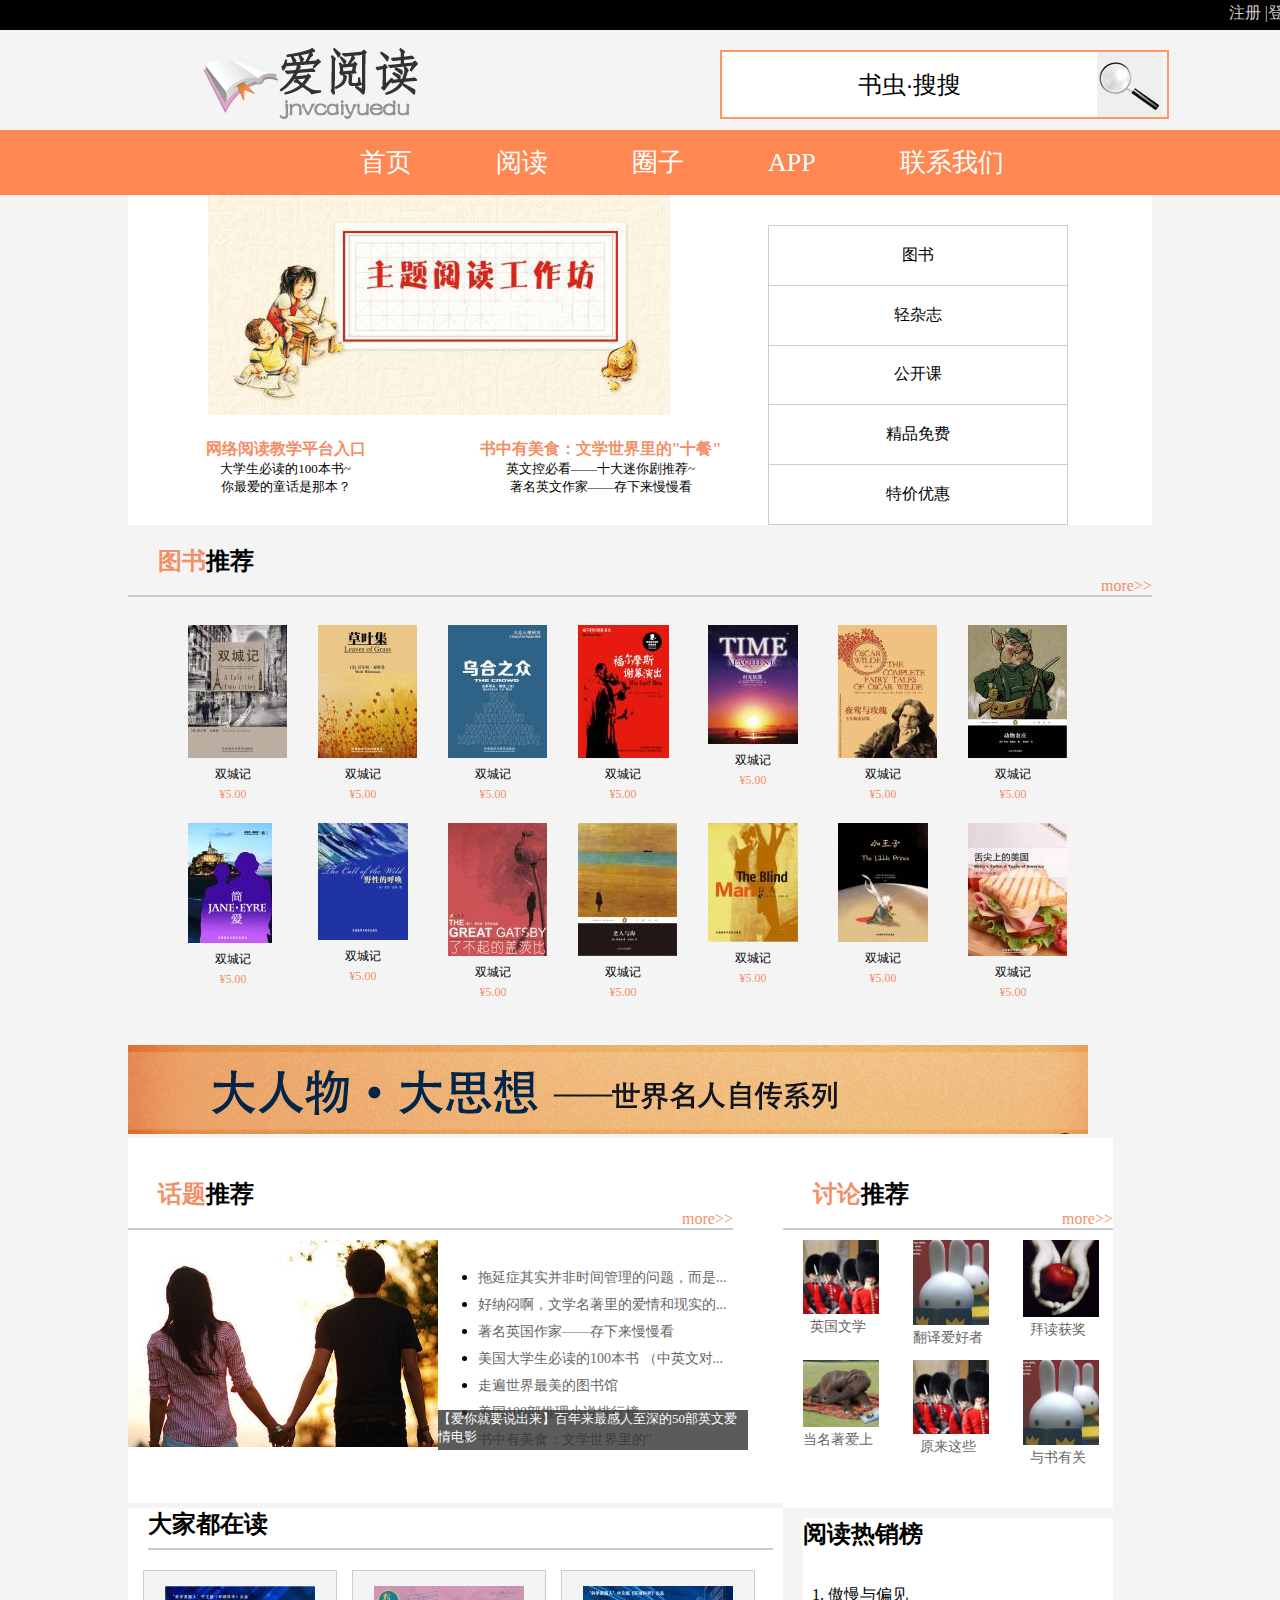
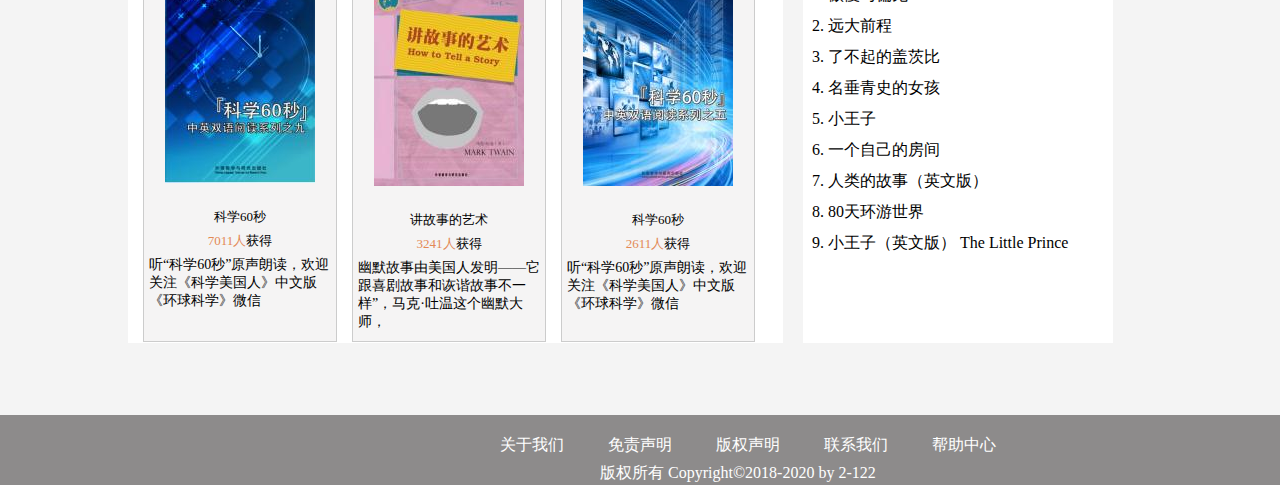
<file: index.html>
<!doctype html>
<html>
<head>
<meta charset="utf-8">
<title>首页</title>
<link rel=stylesheet type="text/css" href="style/index.css">
</head>
<body>
	<header>
		<div class="head">
			<p class="login"><a href="zhuce.html">注册</a> |<a href="#">登录</a> </p>
		</div>
		<div class="logo">
			<img src="images/index/logo.png">
			<div class="sousuo">
				<input class="in"type="text" value="书虫·搜搜">
				<input class="fangdajing" style="background-image: url(images/index/fangdajing.png)"type="button" value="" >
			</div>
		</div>
			<div class="menu">
				<ul>
					<li><a href="index.html">首页</a></li>
					<li><a href="read.html">阅读</a></li>
					<li><a href="quanzi.html">圈子</a></li>
					<li><a href="app.html">APP</a></li>
					<li><a href="#">联系我们</a></li>
				</ul>
			</div>
</header>
		<div class="content">
			
		  <div id="left1">
				<img src="images/index/p1.jpg">
				<div id="wenzi1">
					<h4>网络阅读教学平台入口</h4>
					<p>大学生必读的100本书~</p>
					<p><a href="huati.html">你最爱的童话是那本？</a></p>
				</div>
				<div id="wenzi1">
					<h4>书中有美食：文学世界里的"十餐"</h4>
					<p>英文控必看——十大迷你剧推荐~</p>
					<p>著名英文作家——存下来慢慢看</p>
				</div>
			</div>
			<div class="right1">
				<table class="mytable1">
					<tr>
						<td>图书</td>
					</tr>
					<tr>
						<td>轻杂志</td>
					</tr>
					<tr>
						<td>公开课</td>
					</tr>
					<tr>
						<td>精品免费</td>
					</tr>
					<tr>
						<td>特价优惠</td>
					</tr>
				</table>
			</div>
			<div class="tuijian">
				<div class=tuijian_bianti>
					<h2 class=h2_1>图书</h2><h2 class="h2_2">推荐</h2>
					<a>more>></a>
				</div>
				<div class="book_all">
					<div class="book">
						<img src="images/index/book1.jpg">
						<p>双城记</p>
						<p style="color: rgb(243,143,103)">¥5.00</p>
					</div>
					<div class="book">
						<img src="images/index/book2.jpg">
						<p>双城记</p>
						<p style="color: rgb(243,143,103)">¥5.00</p>
					</div>
					<div class="book">
						<img src="images/index/book3.jpg">
						<p>双城记</p>
						<p style="color: rgb(243,143,103)">¥5.00</p>
					</div>
					<div class="book">
						<img src="images/index/book4.jpg">
						<p>双城记</p>
						<p style="color: rgb(243,143,103)">¥5.00</p>
					</div>
					<div class="book">
						<img src="images/index/book5.jpg">
						<p>双城记</p>
						<p style="color: rgb(243,143,103)">¥5.00</p>
					</div>
					<div class="book">
						<img src="images/index/book6.jpg">
						<p>双城记</p>
						<p style="color: rgb(243,143,103)">¥5.00</p>
					</div>
					<div class="book">
						<img src="images/index/book7.jpg">
						<p>双城记</p>
						<p style="color: rgb(243,143,103)">¥5.00</p>
					</div>
					<div class="book">
						<img src="images/index/book8.jpg">
						<p>双城记</p>
						<p style="color: rgb(243,143,103)">¥5.00</p>
					</div>
					<div class="book">
						<img src="images/index/book9.jpg">
						<p>双城记</p>
						<p style="color: rgb(243,143,103)">¥5.00</p>
					</div>
					<div class="book">
						<img src="images/index/book10.jpg">
						<p>双城记</p>
						<p style="color: rgb(243,143,103)">¥5.00</p>
					</div>
					<div class="book">
						<img src="images/index/book11.jpg">
						<p>双城记</p>
						<p style="color: rgb(243,143,103)">¥5.00</p>
					</div>
					<div class="book">
						<img src="images/index/book12.jpg">
						<p>双城记</p>
						<p style="color: rgb(243,143,103)">¥5.00</p>
					</div>
					<div class="book">
						<img src="images/index/book13.jpg">
						<p>双城记</p>
						<p style="color: rgb(243,143,103)">¥5.00</p>
					</div>
					<div class="book">
						<img src="images/index/book14.jpg">
						<p>双城记</p>
						<p style="color: rgb(243,143,103)">¥5.00</p>
					</div>
				</div>
			</div>
            <img src="images/index/tip1.jpg">
          <div class="two">
          <div class="left2">
            <div class="huati_bianti">
					<h2 class=h2_1>话题</h2><h2 class="h2_2">推荐</h2>
					<a>more>></a>
				</div>
            	<div class="left2_1">
                	<img width="310px"src="images/index/huati.jpg">
               		 <span>
                		【爱你就要说出来】百年来最感人至深的50部英文爱情电影
               		 </span>
                </div>
                <div class="left2_2">
                	<ul>
                    	<li><a>拖延症其实并非时间管理的问题，而是...</a></li>
                        <li><a>好纳闷啊，文学名著里的爱情和现实的...</a></li>
                        <li><a>著名英国作家——存下来慢慢看</a></li>
                        <li><a>美国大学生必读的100本书 （中英文对...</a></li>
                        <li><a>走遍世界最美的图书馆</a></li>
                        <li><a>美国100部推理小说排行榜</a></li>
                        <li><a>书中有美食：文学世界里的"</a></li>
                	</ul>
                </div>
            </div>
            <div class="right2">
             	<div class="quanzi_bianti">
					<h2 class=h2_1>讨论</h2><h2 class="h2_2">推荐</h2>
					<a>more>></a>
				</div>
              <div class="quanzi">
                	<img src="images/index/taolun1.jpg">
                	<p>英国文学</p>
                </div>
                 <div class="quanzi">
                	<img src="images/index/taolun2.jpg">
                	<p>翻译爱好者</p>
                </div>
              <div class="quanzi">
                	<img src="images/index/taolun5.jpg">
                	<p>拜读获奖</p>
                </div>
                <div class="quanzi">
                	<img src="images/index/taolun6.jpg">
                	<p>当名著爱上</p>
              </div>
                <div class="quanzi">
               	  <img src="images/index/taolun1.jpg">
                	<p>原来这些</p>
                </div>
                <div class="quanzi">
                	<img src="images/index/taolun2.jpg">
                	<p>与书有关</p>
              </div>
            
          </div>
          </div>
		
		  <div class="left3">
			<div class="read_biaoti">
					<h2>大家都在读</h2>
			</div>
			<div class="read">
					<img src="images/index/read1.jpg">
					<p>科学60秒</p>
					<p><a>7011人</a>获得</p>
					<p class="read_tips">听“科学60秒”原声朗读，欢迎关注《科学美国人》中文版《环球科学》微信</p>
			</div>
				<div class="read">
					<img src="images/index/read2.jpg">
					<p>讲故事的艺术</p>
					<p><a>3241人</a>获得</p>
					<p class="read_tips">幽默故事由美国人发明——它跟喜剧故事和诙谐故事不一样”，马克·吐温这个幽默大师，</p>
				</div>
			<div class="read">
					<img src="images/index/read3.jpg">
					<p>科学60秒</p>
					<p><a>2611人</a>获得</p>
					<p class="read_tips">听“科学60秒”原声朗读，欢迎关注《科学美国人》中文版《环球科学》微信</p>
			</div>
		  </div>
		  <div class="right3">
			  <h2>阅读热销榜</h2>
			  <ol>
			  	<li>傲慢与偏见</li>
			  	<li>远大前程</li>
			  	<li>了不起的盖茨比</li>
			  	<li>名垂青史的女孩</li>
			  	<li>小王子</li>
			  	<li>一个自己的房间</li>
			  	<li>人类的故事（英文版）</li>
			  	<li>80天环游世界</li>
			  	<li>小王子（英文版） The Little Prince</li>
			  </ol>  
		  </div>
		  <div class="left4">
		    
	      </div>
</div>
<footer>
		<ul>
			<li><a href="#">关于我们</a></li>
			<li><a href="#">免责声明</a></li>
			<li><a href="#">版权声明</a></li>
			<li><a href="#">联系我们</a></li>
			<li><a href="#">帮助中心</a></li>
		</ul>
	<p>版权所有 Copyright©2018-2020 by  2-122</p>
  </footer>
</body>
</html>
</file>
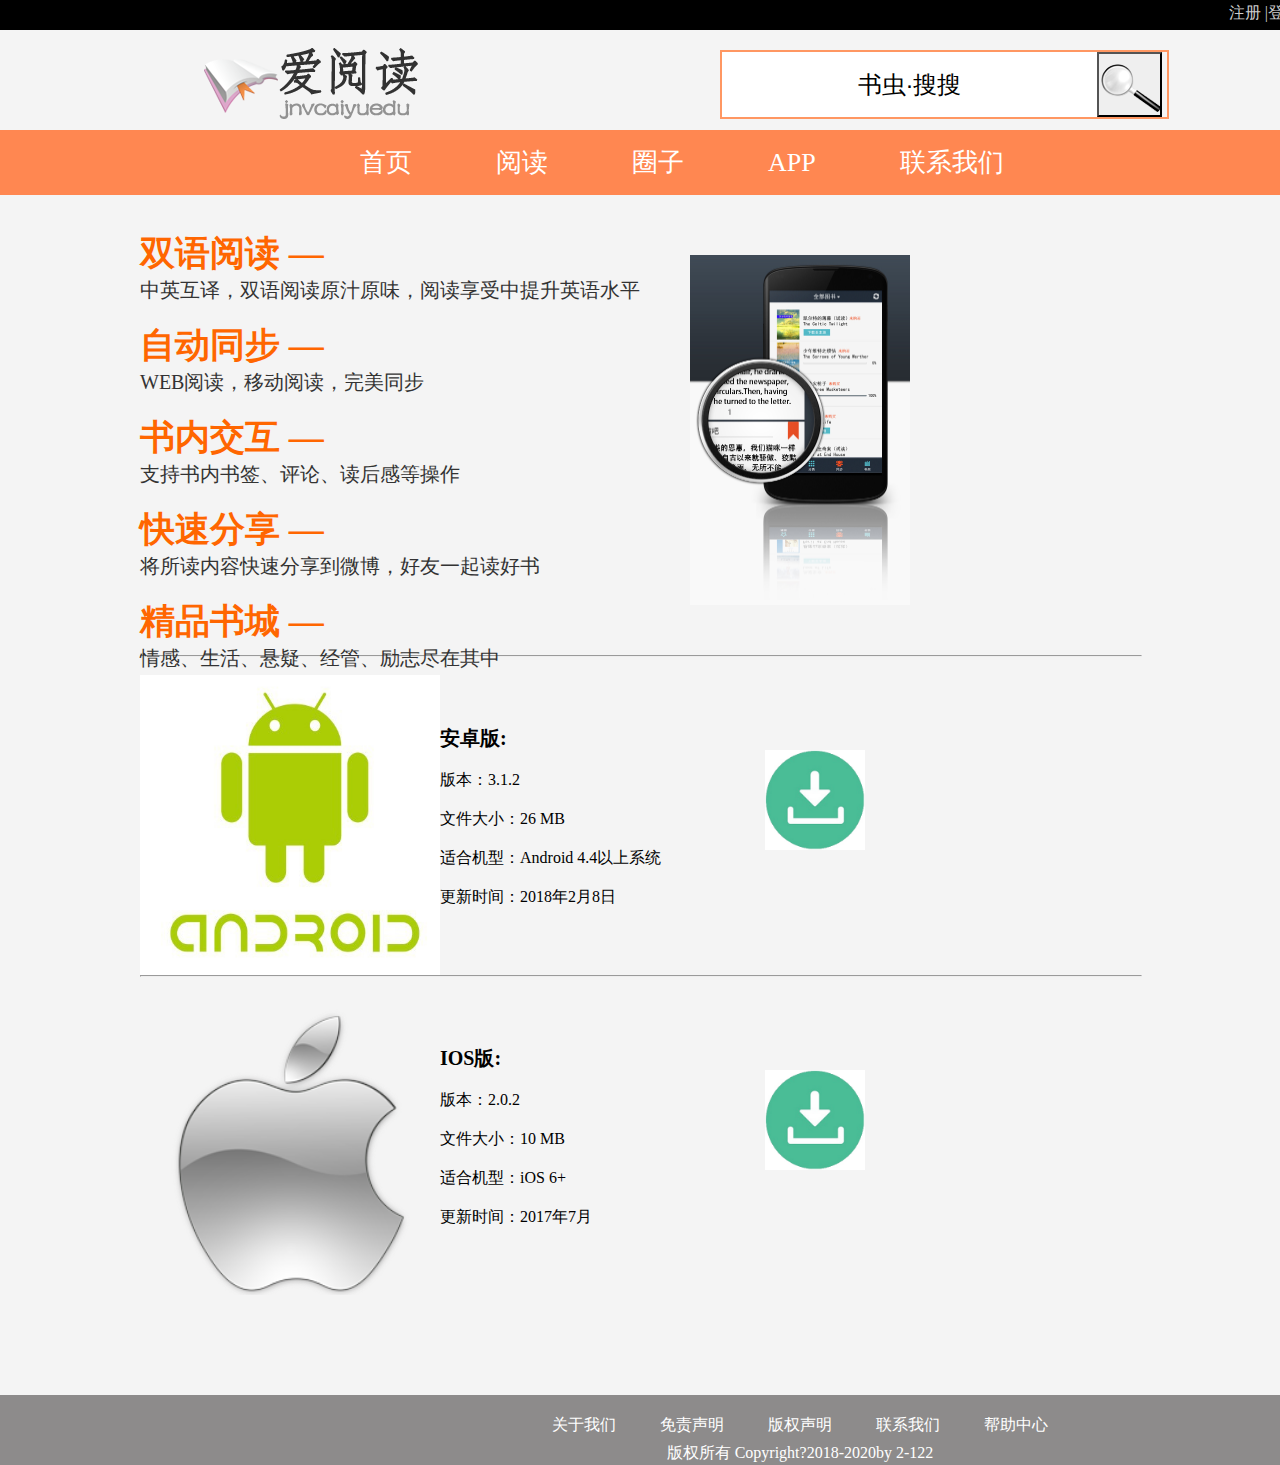
<file: app.html>
<!DOCTYPE html PUBLIC "-//W3C//DTD XHTML 1.0 Transitional//EN" "http://www.w3.org/TR/xhtml1/DTD/xhtml1-transitional.dtd">
<html xmlns="http://www.w3.org/1999/xhtml">
<head>
<meta http-equiv="Content-Type" content="text/html; charset=utf-8" />
<title>app下载</title>
<link rel="stylesheet" href="style/appcss.css" />
</head>

<body>
<header>
  <div class="head">
    <p class="login"><a href="zhuce.html">注册</a> |<a href="#">登录</a> </p>
  </div>
  <div class="logo"> <img src="images/index/logo.png">
    <div class="sousuo">
      <input class="in"type="text" value="书虫·搜搜">
      <input class="fangdajing"type="button" value="">
    </div>
  </div>
  <div class="menu">
    <ul>
      <li><a href="index.html">首页</a></li>
      <li><a href="read.html">阅读</a></li>
      <li><a href="quanzi.html">圈子</a></li>
      <li><a href="app.html">APP</a></li>
      <li><a href="index.html">联系我们</a></li>
    </ul>
  </div>
</header>
<div id="max">
	<div id="text">
    	<div id="zhi">
            <h1>双语阅读  —</h1>
            <p>中英互译，双语阅读原汁原味，阅读享受中提升英语水平</p>
            <br />
            <h1>自动同步  —</h1>
            <p>WEB阅读，移动阅读，完美同步</p>
            <br />
            <h1>书内交互  —</h1>
            <p>支持书内书签、评论、读后感等操作</p>
            <br />
            <h1>快速分享  —</h1>
            <p>将所读内容快速分享到微博，好友一起读好书</p>
            <br />
            <h1>精品书城  —</h1>
            <p>情感、生活、悬疑、经管、励志尽在其中</p>
        </div>
    	<div id="tu">
        	<img src="images/app/11.jpg" width="220" height="350" />
        </div>
    </div>
    <br />
    <hr width="1000" />
    <br />
    <div id="app">
   	  <div class="xiazai">
        	<a href="#"><img src="images/app/安卓.jpg" width="300" height="300" /></a>
            <div class="jieshao">
                <h1>安卓版:</h1>
                <br />
                <p>版本：3.1.2</p>
                  <br />
                <p>文件大小：26 MB</p>
                  <br />
                <p>适合机型：Android 4.4以上系统</p>
                  <br />
                <p>更新时间：2018年2月8日</p>
          </div>
          <div class="tubiao">
          	<a href="#"><img src="images/app/xiazai.jpg" width="100" height="100" /></a>
          </div>
    	</div>
        <br />
        <hr width="1000" />
        <br />
        <div class="xiazai">
        	<a href="#"><img src="images/app/ios.png" width="300" height="300" /></a>
            <div class="jieshao">
                <h1>IOS版:</h1>
                <br />
                <p>版本：2.0.2</p>
                  <br />
                <p>文件大小：10 MB</p>
                  <br />
                <p>适合机型：iOS 6+</p>
                  <br />
                <p>更新时间：2017年7月</p>
          </div>
          <div class="tubiao">
          	<a href="#"><img src="images/app/xiazai.jpg" width="100" height="100" /></a>
          </div>
    	</div>
    </div>
</div>

<footer>
		<ul>
			<li><a href="#">关于我们</a></li>
			<li><a href="#">免责声明</a></li>
			<li><a href="#">版权声明</a></li>
			<li><a href="#">联系我们</a></li>
			<li><a href="#">帮助中心</a></li>
		</ul>
		<p>版权所有 Copyright?2018-2020by  2-122</p>
	</footer>
</body>
</html>
</file>
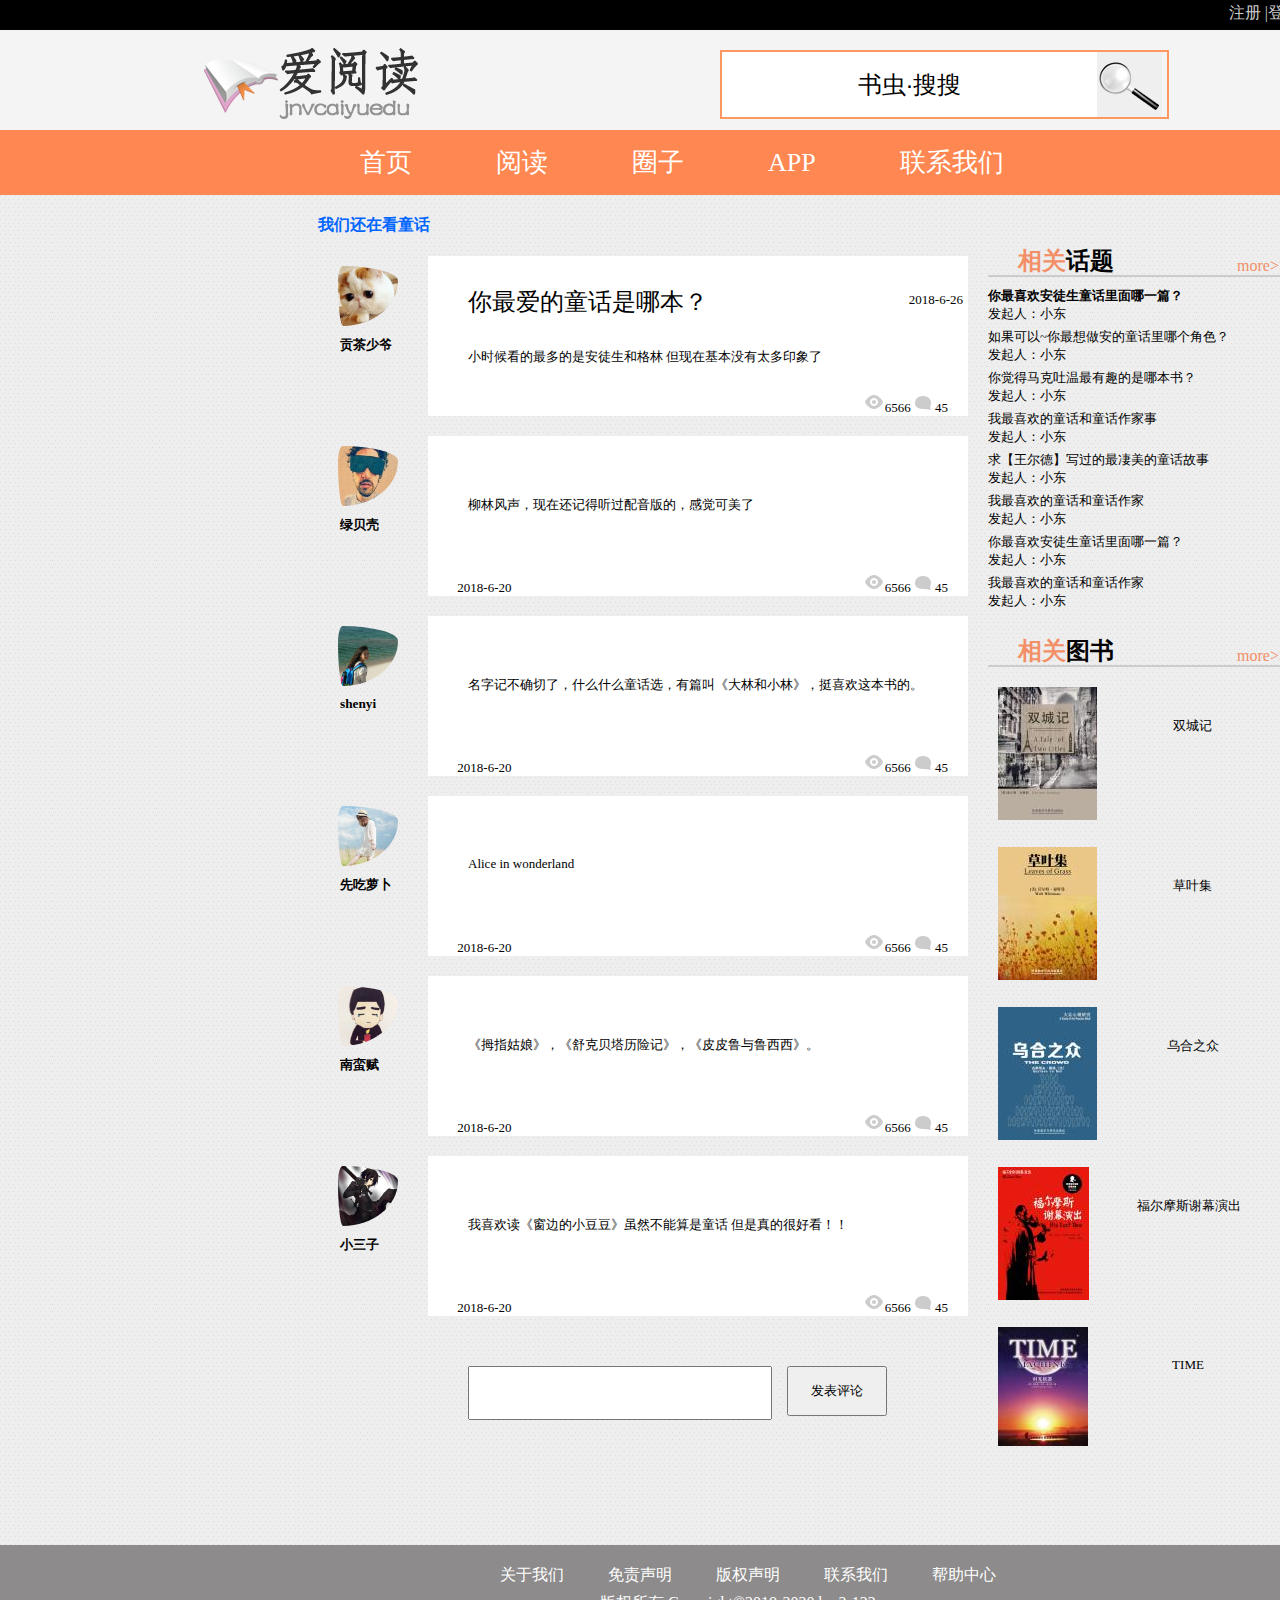
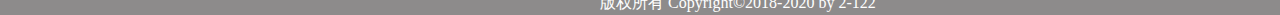
<file: huati.html>
<!DOCTYPE html PUBLIC "-//W3C//DTD XHTML 1.0 Transitional//EN" "http://www.w3.org/TR/xhtml1/DTD/xhtml1-transitional.dtd">
<html xmlns="http://www.w3.org/1999/xhtml">
<head>
<meta http-equiv="Content-Type" content="text/html; charset=utf-8" />
<title>你最爱的童话是哪本？</title>
<link rel="stylesheet" type="text/css" href="style/huati.css" />
</head>
<body>
<header>
		<div class="head">
			<p class="login"><a href="zhuce.html">注册</a> |<a href="#">登录</a> </p>
		</div>
		<div class="logo">
			<img src="images/index/logo.png">
			<div class="sousuo">
				<input class="in"type="text" value="书虫·搜搜">
				<input class="fangdajing" style="background-image:url(images/index/fangdajing.png)"type="button" value="" >
			</div>
		</div>
			<div class="menu">
				<ul>
					<li><a href="index.html">首页</a></li>
					<li><a href="read.html">阅读</a></li>
					<li><a href="#">圈子</a></li>
					<li><a href="app.html">APP</a></li>
					<li><a href="#">联系我们</a></li>
				</ul>
			</div>
</header>
<div class="main">
  <div class="content">
   	<div class="left">
            	<h4><a class="title" href="huati_1.html">我们还在看童话</a></h4>
          <div class="taolun">
       			<div class="left_1">
           					<img src="images/huati/user_1.png" />
               				 <h5>贡茶少爷</h5>
                </div>
            	<div class="left_2">
                	<h2>你最爱的童话是哪本？</h2>
                   <a>2018-6-26</a>
              		<p>小时候看的最多的是安徒生和格林 但现在基本没有太多印象了</p>
                 	<span>
                 		<img src="images/huati/look.png" />6566
                 		<img src="images/huati/mes.png" />45
                 	</span>
           		 </div>  
            </div>
          <div class="taolun">
       			<div class="left_1">
           					<img src="images/huati/user_2.png" />
               				 <h5>绿贝壳</h5>
                </div>
            	<div class="left_2">
                  <p></p>
              		<p>柳林风声，现在还记得听过配音版的，感觉可美了</p>
                 	<span>
                    	<a>2018-6-20</a>
                 		<img src="images/huati/look.png" />6566
                 		<img src="images/huati/mes.png" />45
                 	</span>
           		 </div>  
            </div>
               <div class="taolun">
       			<div class="left_1">
           					<img src="images/huati/user_3.png" />
               				 <h5>shenyi</h5>
                </div>
            	<div class="left_2">
                  <p></p>
              		<p>名字记不确切了，什么什么童话选，有篇叫《大林和小林》，挺喜欢这本书的。</p>
                 	<span>
                    	<a>2018-6-20</a>
                 		<img src="images/huati/look.png" />6566
                 		<img src="images/huati/mes.png" />45
                 	</span>
           		 </div>  
            </div>
               <div class="taolun">
       			<div class="left_1">
           					<img src="images/huati/user_4.png" />
               				 <h5>先吃萝卜</h5>
                </div>
            	<div class="left_2">
                  <p></p>
              		<p>Alice in wonderland</p>
                 	<span>
                    	<a>2018-6-20</a>
                 		<img src="images/huati/look.png" />6566
                 		<img src="images/huati/mes.png" />45
                 	</span>
           		 </div>  
            </div>
                 <div class="taolun">
       			<div class="left_1">
           					<img src="images/huati/user_5.png" />
               				 <h5>南蛮赋</h5>
                </div>
            	<div class="left_2">
                  <p></p>
              		<p>《拇指姑娘》，《舒克贝塔历险记》，《皮皮鲁与鲁西西》。</p>
                 	<span>
                    	<a>2018-6-20</a>
                 		<img src="images/huati/look.png" />6566
                 		<img src="images/huati/mes.png" />45
                 	</span>
           		 </div>  
            </div>
                 <div class="taolun">
       			<div class="left_1">
           					<img src="images/huati/user_6.png" />
               				 <h5>小三子</h5>
                </div>
            	<div class="left_2">
                  <p></p>
              		<p>我喜欢读《窗边的小豆豆》虽然不能算是童话 但是真的很好看！！</p>
                 	<span>
                    	<a>2018-6-20</a>
                 		<img src="images/huati/look.png" />6566
                 		<img src="images/huati/mes.png" />45
                 	</span>
           		 </div> 
                 <input class="input"type="text" / maxlength="55" width:"500px" height="200px">
                 <input  class="submit"type="submit" / value="发表评论">
            </div>
        </div>
   		<div class="right">
        	<div class=tuijian_bianti>
					<h2 class=h2_1>相关</h2><h2 class="h2_2">话题</h2>
					<a>more>></a>
			</div>
             <ul>
             	<li>
                <p>
                  <strong>你最喜欢安徒生童话里面哪一篇？</strong></p>
                <p>发起人：小东</p>
                </li>
                <li>
                <p>
                  如果可以~你最想做安的童话里哪个角色？</p>
                <p>发起人：小东</p>
                </li>
                <li>
                <p>
                  你觉得马克吐温最有趣的是哪本书？</p>
                <p>发起人：小东</p>
                </li>
                <li>
                <p>
                  我最喜欢的童话和童话作家事</p>
                <p>发起人：小东</p>
                </li>
                <li>
                <p>
                  求【王尔德】写过的最凄美的童话故事</p>
                <p>发起人：小东</p>
                </li>
                <li>
                <p>
                  我最喜欢的童话和童话作家</p>
                <p>发起人：小东</p>
                </li>
                <li>
                <p>
                  你最喜欢安徒生童话里面哪一篇？</p>
                <p>发起人：小东</p>
                </li>
                <li>
                <p>
                  我最喜欢的童话和童话作家</p>
                <p>发起人：小东</p>
                </li>
             </ul>
             <div class=tuijian_bianti>
					<h2 class=h2_1>相关</h2><h2 class="h2_2">图书</h2>
					<a>more>></a>
			</div>
          <div class="tushu">
            	<img src="images/huati/book1.jpg" />
                <p>双城记</p>
            </div>
            <div class="tushu">
            	<img src="images/huati/book2.jpg" />
                <p>草叶集</p>
          </div>
            <div class="tushu">
            	<img src="images/huati/book3.jpg" />
                <p>乌合之众</p>
          </div>
            <div class="tushu">
            	<img src="images/huati/book4.jpg" />
                <p>福尔摩斯谢幕演出</p>
          </div>
            <div class="tushu">
            	<img src="images/huati/book5.jpg" />
                <p>TIME</p>
          </div>
            
        </div>
	</div>
    </div>
<footer>
		<ul>
			<li><a href="#">关于我们</a></li>
			<li><a href="#">免责声明</a></li>
			<li><a href="#">版权声明</a></li>
			<li><a href="#">联系我们</a></li>
			<li><a href="#">帮助中心</a></li>
		</ul>
	<p>版权所有 Copyright©2018-2020 by  2-122</p>
  </footer>

</body>
</html>
</file>
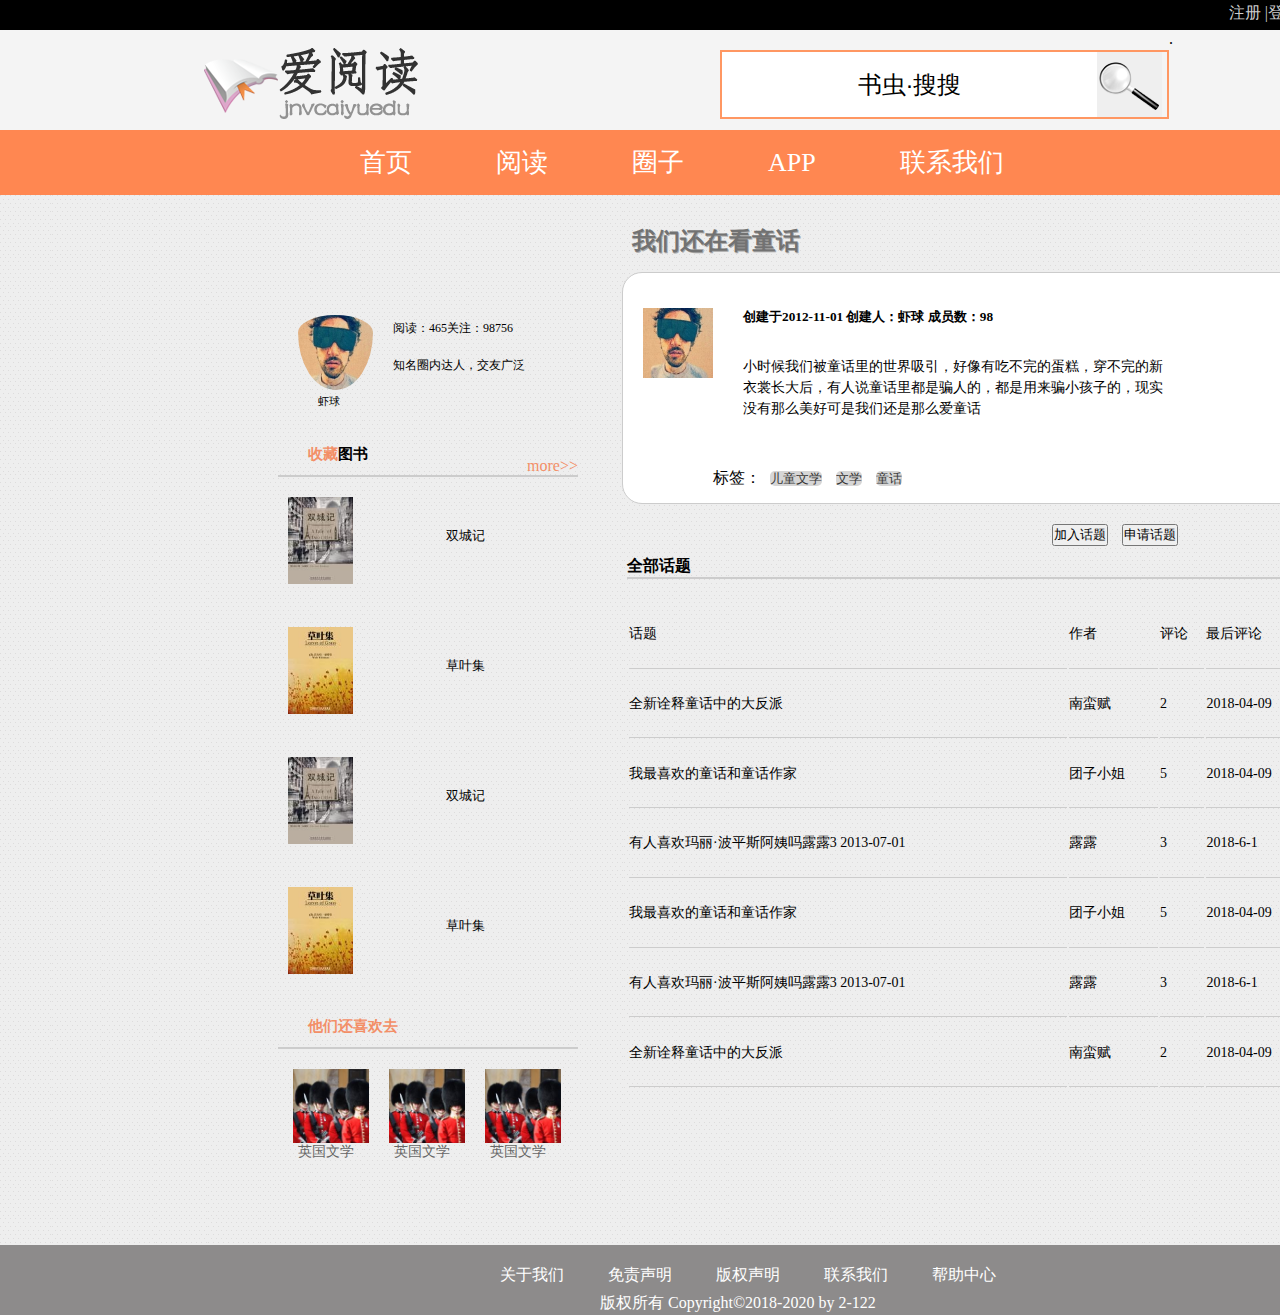
<file: huati_1.html>
<!DOCTYPE html PUBLIC "-//W3C//DTD XHTML 1.0 Transitional//EN" "http://www.w3.org/TR/xhtml1/DTD/xhtml1-transitional.dtd">
<html xmlns="http://www.w3.org/1999/xhtml">
<head>
<meta http-equiv="Content-Type" content="text/html; charset=utf-8" />
<title>我们还在看童话</title>
<link rel="stylesheet" type="text/css" href="style/huati_1.css" />
</head>
<body>
<header>
		<div class="head">
			<p class="login"><a href="zhuce.html">注册</a> |<a href="#">登录</a> </p>
		</div>
		<div class="logo">
			.<img src="images/index/logo.png">
			<div class="sousuo">
				<input class="in"type="text" value="书虫·搜搜">
				<input class="fangdajing" style="background-image:url(images/index/fangdajing.png)"type="button" value="" >
			</div>
		</div>
			<div class="menu">
				<ul>
					<li><a href="index.html">首页</a></li>
					<li><a href="read.html">阅读</a></li>
					<li><a href="#">圈子</a></li>
					<li><a href="app.html">APP</a></li>
					<li><a href="#">联系我们</a></li>
				</ul>
			</div>
</header>
<div class="main">
<div class="content">
	    <div class="right">
    	<div class="right_xinxi">
       	  <img src="images/huati_1/user.png" />
        	<p>阅读：465 </p>
          <p>关注：98756</p>
          <a>知名圈内达人，交友广泛</a>
          <h6>虾球</h6>
      </div>
       <div class=tuijian_bianti>
					<h2 class=h2_1>收藏</h2><h2 class="h2_2">图书</h2>
					<a>more>></a>
			</div>
           <div class="tushu">
            	<img src="images/huati/book1.jpg" />
                <p>双城记</p>
            </div>
            <div class="tushu">
            	<img src="images/huati/book2.jpg" />
                <p>草叶集</p>
          </div>
           <div class="tushu">
            	<img src="images/huati/book1.jpg" />
                <p>双城记</p>
            </div>
            <div class="tushu">
            	<img src="images/huati/book2.jpg" />
                <p>草叶集</p>
          </div>
          <div class=tuijian_bianti>
					<h2 class=h2_1>他们还喜欢去</h2>
			</div>
           <div class="quanzi">
                	<img src="images/index/taolun1.jpg">
                	<p>英国文学</p>
                </div>
            <div class="quanzi">
                	<img src="images/index/taolun1.jpg">
                	<p>英国文学</p>
                </div>
            <div class="quanzi">
                	<img src="images/index/taolun1.jpg">
                	<p>英国文学</p>
                </div>
              
                
    </div>
	<div class="left">
    	<h2>我们还在看童话</h2>
   	  <div class="xinxi">
       	<p><img src="images/huati_1/user.png" /></p>
      
       	<h5>创建于2012-11-01 创建人：虾球 成员数：98</h5>
        <p>小时候我们被童话里的世界吸引，好像有吃不完的蛋糕，穿不完的新衣裳长大后，有人说童话里都是骗人的，都是用来骗小孩子的，现实没有那么美好可是我们还是那么爱童话</p>
           <div class="tips">标签：
           		<span>儿童文学</span>
                <span>文学</span>
                <span>童话</span>
           </div> 
        </div>
        <input class="b1"type="button" value="加入话题">
         <input type="button" value="申请话题">
         <div class="huati_all">
         	<h4>全部话题</h4>
            <table class="mytable">
            	 <tr>
                    <td class="t1">话题</td>
                    <td>作者</td>
                    <td><p>评论</p></td>
                    <td>最后评论</td>
                </tr>
            	 <tr>
                    <td>全新诠释童话中的大反派</td>
                    <td>南蛮赋</td>
                    <td>2</td>
                    <td> 2018-04-09</td>
                </tr>
                 <tr>
                    <td>我最喜欢的童话和童话作家</td>
                    <td>团子小姐</td>
                    <td>5</td>
                    <td>2018-04-09</td>
                </tr>
                 <tr>
                    <td>有人喜欢玛丽·波平斯阿姨吗露露3 2013-07-01</td>
                    <td>露露</td>
                    <td>3</td>
                    <td>2018-6-1</td>
                </tr>
                 <tr>
                    <td>我最喜欢的童话和童话作家</td>
                    <td>团子小姐</td>
                    <td>5</td>
                    <td>2018-04-09</td>
                </tr>
                <tr>
                    <td>有人喜欢玛丽·波平斯阿姨吗露露3 2013-07-01</td>
                    <td>露露</td>
                    <td>3</td>
                    <td>2018-6-1</td>
                </tr>
                <tr>
                    <td>全新诠释童话中的大反派</td>
                    <td>南蛮赋</td>
                    <td>2</td>
                    <td> 2018-04-09</td>
                </tr>
            </table>
         </div>
        <div>
        </div>
	</div>

</div>
</div>
<footer>
		<ul>
			<li><a href="#">关于我们</a></li>
			<li><a href="#">免责声明</a></li>
			<li><a href="#">版权声明</a></li>
			<li><a href="#">联系我们</a></li>
			<li><a href="#">帮助中心</a></li>
		</ul>
	<p>版权所有 Copyright©2018-2020 by  2-122</p>
  </footer>
</body>
</html>
</file>
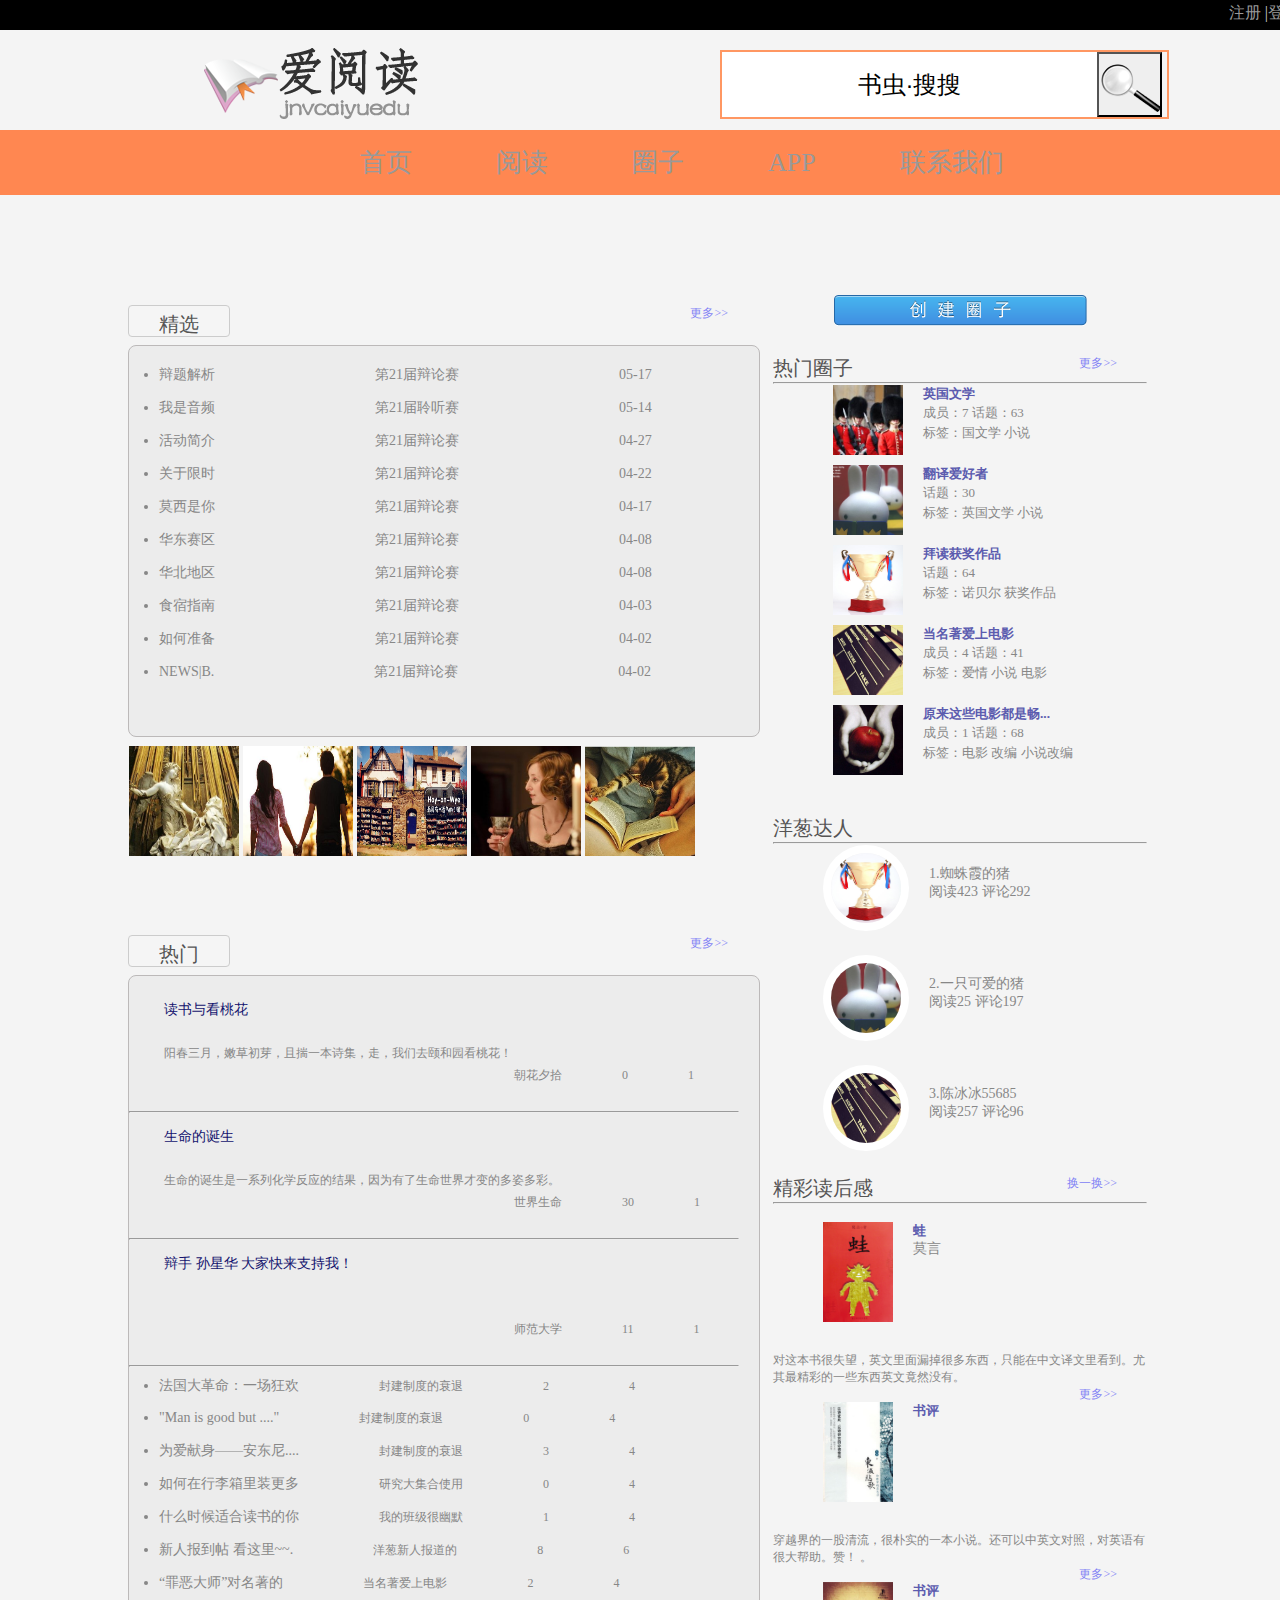
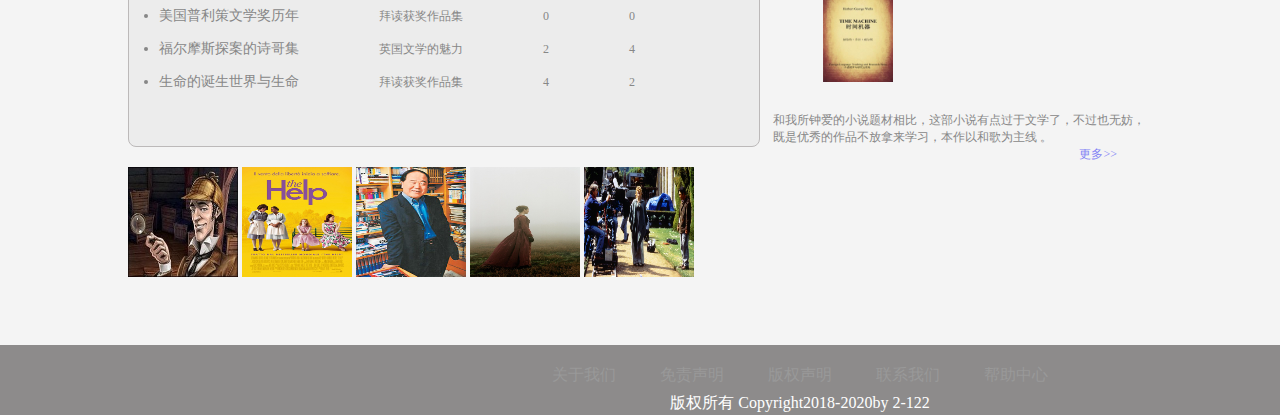
<file: quanzi.html>
<!DOCTYPE html PUBLIC "-//W3C//DTD XHTML 1.0 Transitional//EN" "http://www.w3.org/TR/xhtml1/DTD/xhtml1-transitional.dtd">
<html xmlns="http://www.w3.org/1999/xhtml">
<head>
<meta http-equiv="Content-Type" content="text/html; charset=utf-8" />
<title>爱阅读_交流平台</title>
<link rel="stylesheet" href="style/quanzi.css" />
</head>

<body>
<header>
		<div class="head">
			<p class="login"><a href="zhuce.html">注册</a> |<a href="#">登录</a> </p>
		</div>
		<div class="logo">
			<img src="images/index/logo.png">
			<div class="sousuo">
				<input class="in"type="text" value="书虫·搜搜">
				<input class="fangdajing"type="button" value="">
			</div>
		</div>
			<div class="menu">
				<ul>
					<li><a href="index.html">首页</a></li>
					<li><a href="read.html">阅读</a></li>
					<li><a href="quanzi.html">圈子</a></li>
					<li><a href="app.html">APP</a></li>
					<li><a href="#">联系我们</a></li>
				</ul>
			</div>
</header>

<div id="content">
	
    <div id="left">
  	  	<div id="zuixin">
        	<div id="jingxuan" align="center">
            <a class="zuixinzi">精选</a></div>
            <div class="gengduo"><a>更多>></a></div>
  	  	</div>

		<div id="l">      
      	<div id="left1">
      		<div class="left1zi">
            	<ul>
                	<li>辩题解析<a>第21届辩论赛</a><a>05-17</a>  </li>
                    <li>我是音频<a>第21届聆听赛</a><a>05-14</a>  </li>
                  	<li>活动简介<a>第21届辩论赛</a><a>04-27</a>  </li>
                    <li>关于限时<a>第21届辩论赛</a><a>04-22</a>   </li>
                    <li>莫西是你<a>第21届辩论赛</a><a>04-17</a>   </li>
                  	<li>华东赛区<a>第21届辩论赛</a><a>04-08</a>  </li>
                    <li>华北地区<a>第21届辩论赛</a><a>04-08</a>  </li>
                    <li>食宿指南<a>第21届辩论赛</a><a>04-03</a>  </li>
                  	<li>如何准备<a>第21届辩论赛</a><a>04-02</a>  </li>
                    <li>NEWS|B.<a>第21届辩论赛</a><a>04-02</a>  </li>
                </ul>
            </div>
            <div id="tu">
            	<img src="images/quanzi/img1.jpg" height="110" width=							"110">
				<img src="images/quanzi/img2.jpg" height="110" width="110">
               	<img src="images/quanzi/img3.jpg" height="110" width="110">
                <img src="images/quanzi/img4.jpg" height="110" width="110">
                <img src="images/quanzi/img5.jpg" height="110" width="110">
            </div>
            </div>
            </div>
            
           	<div id="zuixin">
        		<div id="jingxuan" align="center">
            		<a class="zuixinzi">热门</a></div>
            	<div class="gengduo"><a>更多>></a></div>
  	  		</div>
            
            <div id="left2">
            	<div id="left2top">
                <p>读书与看桃花</p>
				<br />
				<p class="left2topzi">阳春三月，嫩草初芽，且揣一本诗集，走，我们去颐和园看桃花！</p>
               	<p class="left2topzi1">朝花夕拾<a>0</a><a>1</a></p>
                </div>
                <hr id="hr" />
                
                <div id="left2top">
                <p>生命的诞生</p>
				<br />
				<p class="left2topzi">生命的诞生是一系列化学反应的结果，因为有了生命世界才变的多姿多彩。</p>
               	<p class="left2topzi1">世界生命<a>30</a><a>1</a></p>
                </div>
                <hr id="hr" />
                
                <div id="left2top">
                <p>辩手 孙星华 大家快来支持我！</p>
				<br />
				<br />
                <br />
               	<p class="left2topzi1">师范大学<a>11</a><a>1</a></p>
                </div>
                <hr id="hr" />
                
                <div class="left1dazi">
            	<ul>
                	<li>法国大革命：一场狂欢<a class="left2topzi">封建制度的衰退</a><a class="left2topzi">2</a><a class="left2topzi">4</a>  </li>
                   <li>"Man is good but ...."<a class="left2topzi">封建制度的衰退</a><a class="left2topzi">0</a><a class="left2topzi">4</a>  </li>
                   <li>为爱献身——安东尼....<a class="left2topzi">封建制度的衰退</a><a class="left2topzi">3</a><a class="left2topzi">4</a>  </li>
                   <li>如何在行李箱里装更多<a class="left2topzi">研究大集合使用</a><a class="left2topzi">0</a><a class="left2topzi">4</a>  </li>
                   <li>什么时候适合读书的你<a class="left2topzi">我的班级很幽默</a><a class="left2topzi">1</a><a class="left2topzi">4</a>  </li>
                   <li>新人报到帖 看这里~~.<a class="left2topzi">洋葱新人报道的</a><a class="left2topzi">8</a><a class="left2topzi">6</a>  </li>
                   <li>“罪恶大师”对名著的<a class="left2topzi">当名著爱上电影</a><a class="left2topzi">2</a><a class="left2topzi">4</a>  </li>
                   <li>美国普利策文学奖历年<a class="left2topzi">拜读获奖作品集</a><a class="left2topzi">0</a><a class="left2topzi">0</a>  </li>
                   <li>福尔摩斯探案的诗哥集<a class="left2topzi">英国文学的魅力</a><a class="left2topzi">2</a><a class="left2topzi">4</a>  </li>
                   <li>生命的诞生世界与生命<a class="left2topzi">拜读获奖作品集</a><a class="left2topzi">4</a><a class="left2topzi">2</a>  </li>
                </ul>
            </div>
            </div>
            
            
            <div id="tu2">
            	<img src="images/quanzi/img6.jpg" height="110" width=							"110">
				<img src="images/quanzi/img8.jpg" height="110" width="110">
               	<img src="images/quanzi/img10.jpg" height="110" width="110">
                <img src="images/quanzi/img7.jpg" height="110" width="110">
                <img src="images/quanzi/img11.jpg" height="110" width="110">
            </div>
         
            </div>
      	<div id="right">
        	
         	<div id="right1" align="center"> <a href="#"><img src="images/quanzi/cj.png" /></a>
			</div>
            
          <div id="rm">
           	<a class="zuixinzi">热门圈子</a>
                <a class="gengduo">更多>></a><hr>
       	  </div>
            
            <div id="right2">
            	<p></p>
				<div id=quanzi_1>
				  <img src="images/quanzi/r1.jpg">
					<h5>英国文学</h5>
				  <p>成员：7   话题：63</p>
				  <p>标签：国文学 小说</p>
				</div>
                
				<div id=quanzi_1>
				  <img src="images/quanzi/r2.jpg">
	 				 <h5>翻译爱好者</h5>
				  <p>话题：30</p>
				  <p>标签：英国文学 小说</p>
				</div>
                
				<div id=quanzi_1>
				<img src="images/quanzi/r3.jpg">
	 			 <h5>拜读获奖作品</h5>
				<p>话题：64</p>
				<p>标签：诺贝尔 获奖作品 </p>
				</div>
                
				<div id=quanzi_1>
				  <img src="images/quanzi/r4.jpg">
	 				<h5>当名著爱上电影</h5>
				  <p>成员：4   话题：41</p>
				  <p>标签：爱情 小说 电影</p>
				</div>
                
				<div id=quanzi_1>
				  <img src="images/quanzi/r5.jpg">
	 				 <h5>原来这些电影都是畅...</h5>
				  <p>成员：1   话题：68</p>
				  <p>标签：电影 改编 小说改编</p>
				</div>  
            
            </div>
            
            <div id="yc">
            	<a class="zuixinzi">洋葱达人</a><hr />
            
            </div>
            
          <div id="daren">
			<img src="images/quanzi/r3.jpg">
			<p style="padding-top: 20px">1.蜘蛛霞的猪</p>
			<p>阅读423  评论292</p>
            </div>
            
		<div id="daren">
			<img src="images/quanzi/r2.jpg">
	  <p style="padding-top: 20px">2.一只可爱的猪</p>
			<p>
阅读25  评论197</p>
		</div>

		<div id="daren">
			<img src="images/quanzi/r4.jpg">
			<p style="padding-top: 20px">3.陈冰冰55685
</p>
			<p>阅读257  评论96</p>
        </div>
        
        		<div id="gengduo">
					<a class="zuixinzi">精彩读后感</a>
					<a class="gengduo">换一换>></a><hr>
                    <br />
				</div>
        
        <div id="duhougan"> <a href="#"><img src="images/quanzi/jc1.jpg"></a>
				<h5>蛙</h5>
				<p>莫言</p>
		</div>
    
		<div id="dhgzi">对这本书很失望，英文里面漏掉很多东西，只能在中文译文里看到。尤其最精彩的一些东西英文竟然没有。	
			<p></p>
			<a class="gengduo">更多>></a>	
	
		</div>	
        
          <div id="duhougan"> <a href="#"><img src="images/quanzi/jc2.jpg"></a>
				<h5>书评</h5>
				<p>&nbsp;</p>
		</div>
    
		<div id="dhgzi">穿越界的一股清流，很朴实的一本小说。还可以中英文对照，对英语有很大帮助。赞！ 。	
	<p></p>
	<a class="gengduo">更多>></a>	
	
		</div>	
         <div id="duhougan"> <a href="#"><img src="images/quanzi/jc3.jpg"></a>
				<h5>书评</h5>
				<p>&nbsp;</p>
		</div>
    
		<div id="dhgzi">和我所钟爱的小说题材相比，这部小说有点过于文学了，不过也无妨，既是优秀的作品不放拿来学习，本作以和歌为主线 。	
	<p></p>
	<a class="gengduo">更多>></a>	
	
</div>	
      	</div>
      	</div>
        
        
    </div>
    
<footer>
		<ul>
			<li><a href="#">关于我们</a></li>
			<li><a href="#">免责声明</a></li>
			<li><a href="#">版权声明</a></li>
			<li><a href="#">联系我们</a></li>
			<li><a href="#">帮助中心</a></li>
		</ul>
		<p>版权所有 Copyright2018-2020by  2-122</p>
	</footer>

</div>
</body>
</html>
</file>
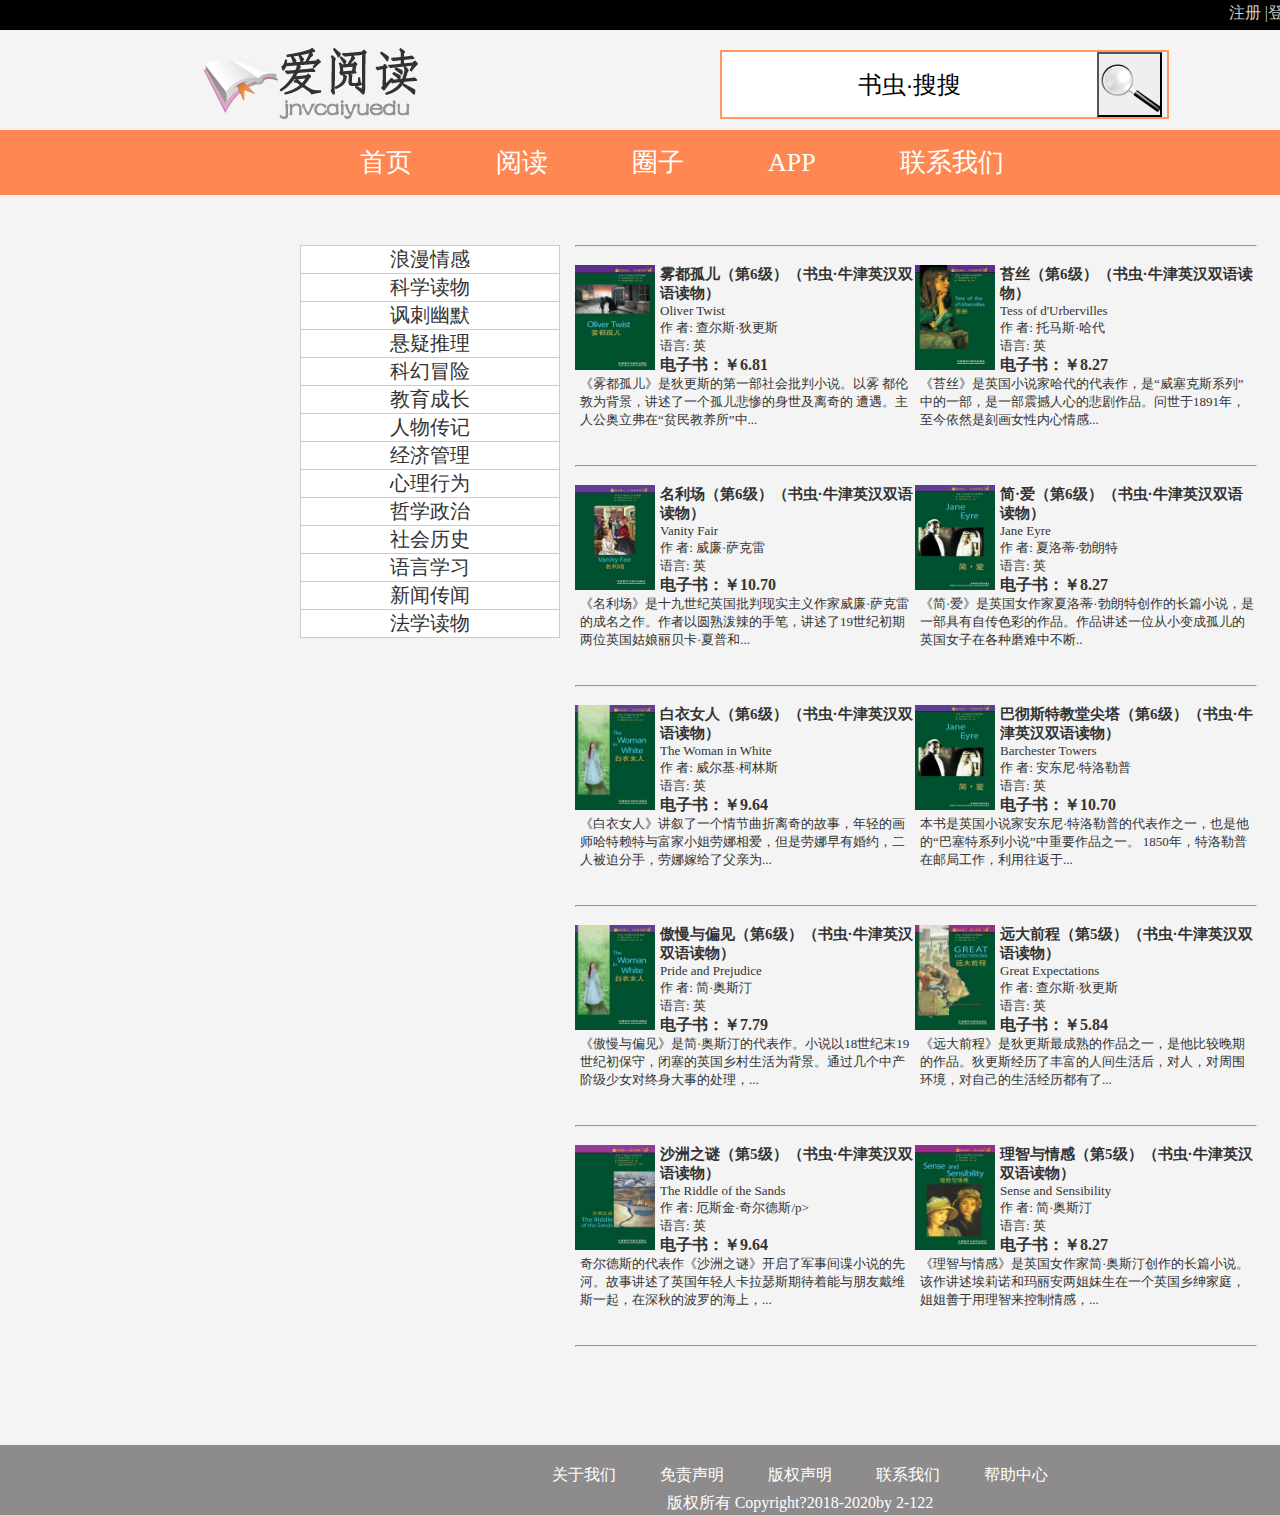
<file: read.html>
<!doctype html>
<html>
<head>
<meta charset="utf-8">
<title>阅读</title>
<link rel="stylesheet" href="style/readcss.css">
</head>

<body>
<header>
  <div class="head">
    <p class="login"><a href="zhuce.html">注册</a> |<a href="#">登录</a> </p>
  </div>
  <div class="logo"> <img src="images/index/logo.png">
    <div class="sousuo">
      <input class="in"type="text" value="书虫·搜搜">
      <input class="fangdajing"type="button" value="">
    </div>
  </div>
  <div class="menu">
    <ul>
      <li><a href="index.html">首页</a></li>
      <li><a href="read.html">阅读</a></li>
      <li><a href="quanzi.html">圈子</a></li>
      <li><a href="app.html">APP</a></li>
      <li><a href="#">联系我们</a></li>
    </ul>
  </div>
</header>
<div id="fenlei">
  <div id="liebiao">
    <table class="mytable">
      <tr>
        <td><a href="read.html">浪漫情感</a></td>
      </tr>
      <tr>
        <td><a  href="read1.html">科学读物</a></td>
      </tr>
      <tr>
        <td><a href="#">讽刺幽默</a></td>
      </tr>
      <tr>
        <td><a href="#">悬疑推理</a></td>
      </tr>
      <tr>
        <td><a href="#">科幻冒险</a></td>
      </tr>
      <tr>
        <td><a href="#">教育成长</a></td>
      </tr>
      <tr>
        <td><a href="#">人物传记</a></td>
      </tr>
      <tr>
        <td><a href="#">经济管理</a></td>
      </tr>
      <tr>
        <td><a href="#">心理行为</a></td>
      </tr>
      <tr>
        <td><a href="#">哲学政治</a></td>
      </tr>
      <tr>
        <td><a href="#">社会历史</a></td>
      </tr>
      <tr>
        <td><a href="#">语言学习</a></td>
      </tr>
      <tr>
        <td><a href="#">新闻传闻</a></td>
      </tr>
      <tr>
        <td><a href="#">法学读物</a></td>
      </tr>
    </table>
  </div>
  
  <div id="xinxi">
    <hr width="680">
    <br>
    
	<div class="book">
    	<img src="images/read/1.jpg" width="80" height="105">
        <div class="bookname">
        	<a href="wudu.html"><h3>雾都孤儿（第6级）（书虫·牛津英汉双语读物）</h3></a>
            <p>Oliver Twist</p>
            <p>作 者: 查尔斯·狄更斯</p>
            <p>语言: 英</p>
            <h4>电子书：￥6.81</h4>
        </div>
        <div class="text">
         <p>《雾都孤儿》是狄更斯的第一部社会批判小说。以雾
        都伦敦为背景，讲述了一个孤儿悲惨的身世及离奇的
        遭遇。主人公奥立弗在“贫民教养所”中...</p>
        </div>   
    </div>
    
  <div class="book">
    	<img src="images/read/2.jpg" width="80" height="105">
        <div class="bookname">
        	<a href="taisi.html"><h3>苔丝（第6级）（书虫·牛津英汉双语读物）</h3></a>
            <p>Tess of d'Urbervilles</p>
            <p>作 者: 托马斯·哈代</p>
            <p>语言: 英</p>
            <h4>电子书：￥8.27</h4>
        </div>
        <div class="text">
         <p>《苔丝》是英国小说家哈代的代表作，是“威塞克斯系列”中的一部，是一部震撼人心的悲剧作品。问世于1891年，至今依然是刻画女性内心情感...</p>
        </div>   
    </div>
    
    <br>
    <hr width="680">
    <br>
     
     <div class="book">
    	<img src="images/read/3.jpg" width="80" height="105">
        <div class="bookname">
        	<a href="#"><h3>名利场（第6级）（书虫·牛津英汉双语读物）</h3></a>
            <p>Vanity Fair</p>
            <p>作 者: 威廉·萨克雷</p>
            <p>语言: 英</p>
            <h4>电子书：￥10.70</h4>
        </div>
        <div class="text">
         <p>《名利场》是十九世纪英国批判现实主义作家威廉·萨克雷的成名之作。作者以圆熟泼辣的手笔，讲述了19世纪初期两位英国姑娘丽贝卡·夏普和...</p>
        </div>   
    </div> 	
    
     <div class="book">
    	<img src="images/read/4.jpg" width="80" height="105">
        <div class="bookname">
        	<a href="#"><h3>简·爱（第6级）（书虫·牛津英汉双语读物）</h3></a>
            <p>Jane Eyre</p>
            <p>作 者: 夏洛蒂·勃朗特</p>
            <p>语言: 英</p>
            <h4>电子书：￥8.27</h4>
        </div>
        <div class="text">
         <p>《简·爱》是英国女作家夏洛蒂·勃朗特创作的长篇小说，是一部具有自传色彩的作品。作品讲述一位从小变成孤儿的英国女子在各种磨难中不断..</p>
        </div>   
    </div> 
    <br>
    <hr width="680">
    <br>
     <div class="book">
    	<img src="images/read/5.jpg" width="80" height="105">
        <div class="bookname">
        	<a href="#"><h3>白衣女人（第6级）（书虫·牛津英汉双语读物）</h3></a>
            <p>The Woman in White</p>
            <p>作 者: 威尔基·柯林斯</p>
            <p>语言: 英</p>
            <h4>电子书：￥9.64</h4>
        </div>
        <div class="text">
         <p>《白衣女人》讲叙了一个情节曲折离奇的故事，年轻的画师哈特赖特与富家小姐劳娜相爱，但是劳娜早有婚约，二人被迫分手，劳娜嫁给了父亲为...</p>
        </div>   
    </div> 	
    
     <div class="book">
    	<img src="images/read/6.jpg" width="80" height="105">
        <div class="bookname">
        	<a href="#"><h3>巴彻斯特教堂尖塔（第6级）（书虫·牛津英汉双语读物）</h3></a>
            <p>Barchester Towers</p>
            <p>作 者: 安东尼·特洛勒普</p>
            <p>语言: 英</p>
            <h4>电子书：￥10.70</h4>
        </div>
        <div class="text">
         <p>本书是英国小说家安东尼·特洛勒普的代表作之一，也是他的“巴塞特系列小说”中重要作品之一。 1850年，特洛勒普在邮局工作，利用往返于...</p>
        </div>   
    </div> 	
    <br>
    <hr width="680">
    <br>
     <div class="book">
    	<img src="images/read/7.jpg" width="80" height="105">
        <div class="bookname">
        	<a href="#"><h3>傲慢与偏见（第6级）（书虫·牛津英汉双语读物）</h3></a>
            <p>Pride and Prejudice</p>
            <p>作 者: 简·奥斯汀</p>
            <p>语言: 英</p>
            <h4>电子书：￥7.79</h4>
        </div>
        <div class="text">
         <p>《傲慢与偏见》是简·奥斯汀的代表作。小说以18世纪末19世纪初保守，闭塞的英国乡村生活为背景。通过几个中产阶级少女对终身大事的处理，...</p>
        </div>   
    </div> 	
    
     <div class="book">
    	<img src="images/read/8.jpg" width="80" height="105">
        <div class="bookname">
        	<a href="#"><h3>远大前程（第5级）（书虫·牛津英汉双语读物）</h3></a>
            <p>Great Expectations</p>
            <p>作 者: 查尔斯·狄更斯</p>
            <p>语言: 英</p>
            <h4>电子书：￥5.84</h4>
        </div>
        <div class="text">
         <p>《远大前程》是狄更斯最成熟的作品之一，是他比较晚期的作品。狄更斯经历了丰富的人间生活后，对人，对周围环境，对自己的生活经历都有了...</p>
        </div>   
    </div> 	
    <br>
    <hr width="680">
    <br>
    <div class="book">
    	<img src="images/read/9.jpg" width="80" height="105">
        <div class="bookname">
        	<a href="#"><h3>沙洲之谜（第5级）（书虫·牛津英汉双语读物）</h3></a>
            <p>The Riddle of the Sands</p>
            <p>作 者: 厄斯金·奇尔德斯/p>
            <p>语言: 英</p>
            <h4>电子书：￥9.64</h4>
        </div>
        <div class="text">
         <p>奇尔德斯的代表作《沙洲之谜》开启了军事间谍小说的先河。故事讲述了英国年轻人卡拉瑟斯期待着能与朋友戴维斯一起，在深秋的波罗的海上，...</p>
        </div>   
    </div> 	
   
     <div class="book">
    	<img src="images/read/10.jpg" width="80" height="105">
        <div class="bookname">
        	<a href="#"><h3>理智与情感（第5级）（书虫·牛津英汉双语读物）</h3></a>
            <p>Sense and Sensibility</p>
            <p>作 者: 简·奥斯汀</p>
            <p>语言: 英</p>
            <h4>电子书：￥8.27</h4>
        </div>
        <div class="text">
         <p>《理智与情感》是英国女作家简·奥斯汀创作的长篇小说。该作讲述埃莉诺和玛丽安两姐妹生在一个英国乡绅家庭，姐姐善于用理智来控制情感，...</p>
        </div>   
    </div> 
    <br>
    <hr width="680">
    <br>
    		
  </div>
</div>
<footer>
		<ul>
			<li><a href="#">关于我们</a></li>
			<li><a href="#">免责声明</a></li>
			<li><a href="#">版权声明</a></li>
			<li><a href="#">联系我们</a></li>
			<li><a href="#">帮助中心</a></li>
		</ul>
		<p>版权所有 Copyright?2018-2020by  2-122</p>
	</footer>
</body>
</html>
</file>
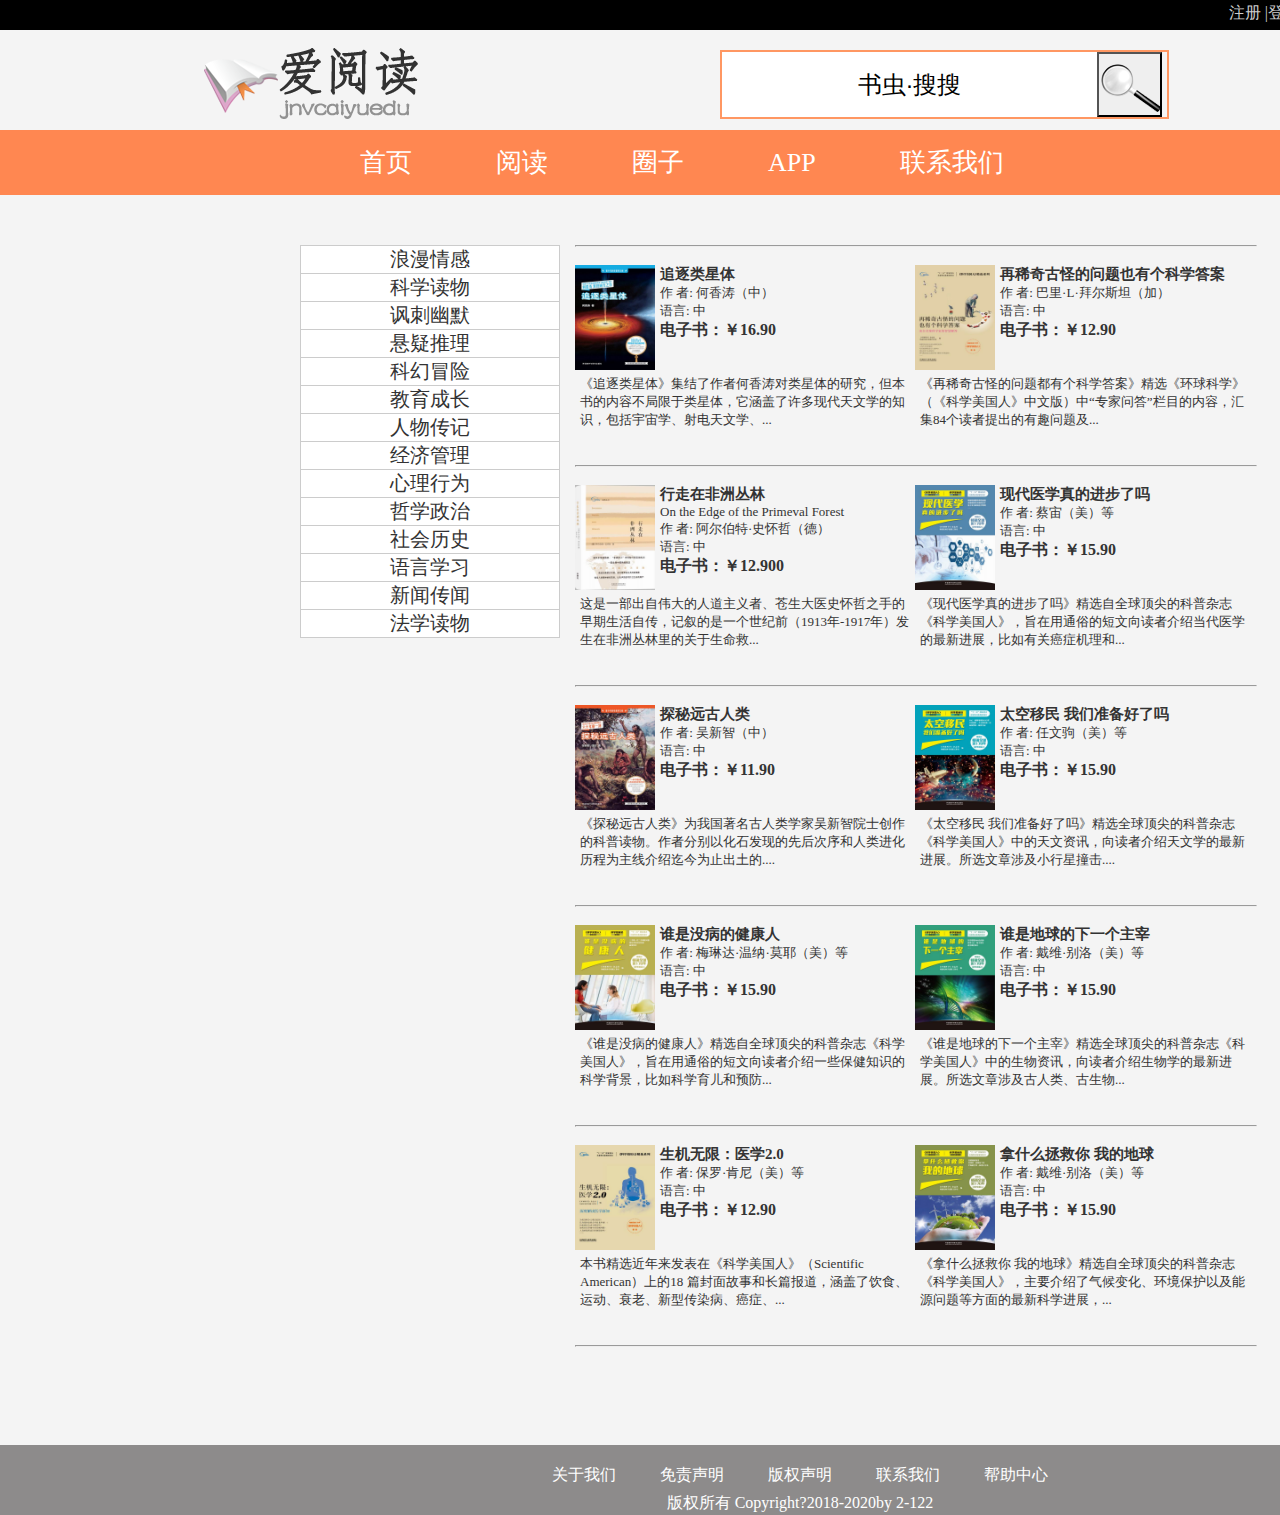
<file: read1.html>
<!doctype html>
<html>
<head>
<meta charset="utf-8">
<!-- TemplateBeginEditable name="doctitle" -->
<title>阅读</title>
<!-- TemplateEndEditable -->
<link rel="stylesheet" href="style/readcss.css">
<!-- TemplateBeginEditable name="head" -->
<!-- TemplateEndEditable -->
</head>

<body>
<!-- TemplateBeginEditable name="EditRegion3" -->
<header>
  <div class="head">
    <p class="login"><a href="#">注册</a> |<a href="#">登录</a> </p>
  </div>
  <div class="logo"> <img src="images/index/logo.jpg">
    <div class="sousuo">
      <input class="in"type="text" value="书虫·搜搜">
      <input class="fangdajing"type="button" value="">
    </div>
  </div>
  <div class="menu">
    <ul>
      <li><a href="index.html">首页</a></li>
      <li><a href="read.html">阅读</a></li>
      <li><a href="index.html">圈子</a></li>
      <li><a href="app.html">APP</a></li>
      <li><a href="index.html">联系我们</a></li>
    </ul>
  </div>
</header>
<div id="fenlei">
  <div id="liebiao">
    <table class="mytable">
      <tr>
        <td><a href="read.html">浪漫情感</a></td>
      </tr>
      <tr>
        <td><a  href="read1.html">科学读物</a></td>
      </tr>
      <tr>
        <td><a href="#">讽刺幽默</a></td>
      </tr>
      <tr>
        <td><a href="#">悬疑推理</a></td>
      </tr>
      <tr>
        <td><a href="#">科幻冒险</a></td>
      </tr>
      <tr>
        <td><a href="#">教育成长</a></td>
      </tr>
      <tr>
        <td><a href="#">人物传记</a></td>
      </tr>
      <tr>
        <td><a href="#">经济管理</a></td>
      </tr>
      <tr>
        <td><a href="#">心理行为</a></td>
      </tr>
      <tr>
        <td><a href="#">哲学政治</a></td>
      </tr>
      <tr>
        <td><a href="#">社会历史</a></td>
      </tr>
      <tr>
        <td><a href="#">语言学习</a></td>
      </tr>
      <tr>
        <td><a href="#">新闻传闻</a></td>
      </tr>
      <tr>
        <td><a href="#">法学读物</a></td>
      </tr>
    </table>
  </div>
  
  <div id="xinxi">
    <hr width="680">
    <br>

    <div class="book"> <img src="images/read/11.jpg" width="80" height="105">
      <div class="bookname"> <a href="#">
        <h3>追逐类星体</h3>
        </a>
        <p>作 者: 何香涛（中）</p>
        <p>语言: 中</p>
        <h4>电子书：￥16.90</h4>
      </div>
      <div class="text">
        <p>《追逐类星体》集结了作者何香涛对类星体的研究，但本书的内容不局限于类星体，它涵盖了许多现代天文学的知识，包括宇宙学、射电天文学、...</p>
      </div>
    </div>
    <div class="book"> <img src="images/read/22.jpg" width="80" height="105">
      <div class="bookname"> <a href="#">
        <h3>再稀奇古怪的问题也有个科学答案</h3>
        </a>
        <p>作 者: 巴里·L·拜尔斯坦（加）</p>
        <p>语言: 中</p>
        <h4>电子书：￥12.90</h4>
      </div>
      <div class="text">
        <p>《再稀奇古怪的问题都有个科学答案》精选《环球科学》（《科学美国人》中文版）中“专家问答”栏目的内容，汇集84个读者提出的有趣问题及...</p>
      </div>
    </div>
    <br>
    <hr width="680">
    <br>
    <div class="book"> <img src="images/read/33.jpg" width="80" height="105">
      <div class="bookname"> <a href="#">
        <h3>行走在非洲丛林</h3>
        </a>
        <p>On the Edge of the Primeval Forest</p>
        <p>作 者: 阿尔伯特·史怀哲（德）</p>
        <p>语言: 中</p>
        <h4>电子书：￥12.900</h4>
      </div>
      <div class="text">
        <p>这是一部出自伟大的人道主义者、苍生大医史怀哲之手的早期生活自传，记叙的是一个世纪前（1913年-1917年）发生在非洲丛林里的关于生命救...</p>
      </div>
    </div>
    <div class="book"> <img src="images/read/44.jpg" width="80" height="105">
      <div class="bookname"> <a href="#">
        <h3>现代医学真的进步了吗</h3>
        </a>
        <p>作 者: 蔡宙（美）等</p>
        <p>语言: 中</p>
        <h4>电子书：￥15.90</h4>
      </div>
      <div class="text">
        <p>《现代医学真的进步了吗》精选自全球顶尖的科普杂志《科学美国人》，旨在用通俗的短文向读者介绍当代医学的最新进展，比如有关癌症机理和...</p>
      </div>
    </div>
    <br>
    <hr width="680">
    <br>
    <div class="book"> <img src="images/read/55.jpg" width="80" height="105">
      <div class="bookname"> <a href="#">
        <h3>探秘远古人类</h3>
        </a>
        <p>作 者: 吴新智（中）</p>
        <p>语言: 中</p>
        <h4>电子书：￥11.90</h4>
      </div>
      <div class="text">
        <p>《探秘远古人类》为我国著名古人类学家吴新智院士创作的科普读物。作者分别以化石发现的先后次序和人类进化历程为主线介绍迄今为止出土的....</p>
      </div>
    </div>
    <div class="book"> <img src="images/read/66.jpg" width="80" height="105">
      <div class="bookname"> <a href="#">
        <h3>太空移民 我们准备好了吗</h3>
        </a>
        <p>作 者: 任文驹（美）等</p>
        <p>语言: 中</p>
        <h4>电子书：￥15.90</h4>
      </div>
      <div class="text">
        <p>《太空移民 我们准备好了吗》精选全球顶尖的科普杂志《科学美国人》中的天文资讯，向读者介绍天文学的最新进展。所选文章涉及小行星撞击....</p>
      </div>
    </div>
    <br>
    <hr width="680">
    <br>
    <div class="book"> <img src="images/read/77.jpg" width="80" height="105">
      <div class="bookname"> <a href="#">
        <h3>谁是没病的健康人</h3>
        </a>
        <p>作 者: 梅琳达·温纳·莫耶（美）等</p>
        <p>语言: 中</p>
        <h4>电子书：￥15.90</h4>
      </div>
      <div class="text">
        <p>《谁是没病的健康人》精选自全球顶尖的科普杂志《科学美国人》，旨在用通俗的短文向读者介绍一些保健知识的科学背景，比如科学育儿和预防...</p>
      </div>
    </div>
    <div class="book"> <img src="images/read/88.jpg" width="80" height="105">
      <div class="bookname"> <a href="#">
        <h3>谁是地球的下一个主宰</h3>
        </a>
        <p>作 者: 戴维·别洛（美）等</p>
        <p>语言: 中</p>
        <h4>电子书：￥15.90</h4>
      </div>
      <div class="text">
        <p>《谁是地球的下一个主宰》精选全球顶尖的科普杂志《科学美国人》中的生物资讯，向读者介绍生物学的最新进展。所选文章涉及古人类、古生物...</p>
      </div>
    </div>
    <br>
    <hr width="680">
    <br>
    <div class="book"> <img src="images/read/99.jpg" width="80" height="105">
      <div class="bookname"> <a href="#">
        <h3>生机无限：医学2.0</h3>
        </a>
        <p>作 者: 保罗·肯尼（美）等</p>
        <p>语言: 中</p>
        <h4>电子书：￥12.90</h4>
      </div>
      <div class="text">
        <p>本书精选近年来发表在《科学美国人》（Scientific American）上的18 篇封面故事和长篇报道，涵盖了饮食、运动、衰老、新型传染病、癌症、...</p>
      </div>
    </div>
    <div class="book"> <img src="images/read/1010.jpg" width="80" height="105">
      <div class="bookname"> <a href="#">
        <h3>拿什么拯救你 我的地球</h3>
        </a>
        <p>作 者: 戴维·别洛（美）等</p>
        <p>语言: 中</p>
        <h4>电子书：￥15.90</h4>
      </div>
      <div class="text">
        <p>《拿什么拯救你 我的地球》精选自全球顶尖的科普杂志《科学美国人》，主要介绍了气候变化、环境保护以及能源问题等方面的最新科学进展，...
</p>
      </div>
    </div>
    <br>
    <hr width="680">
    <br>
    		
  </div>
</div>
<footer>
		<ul>
			<li><a href="#">关于我们</a></li>
			<li><a href="#">免责声明</a></li>
			<li><a href="#">版权声明</a></li>
			<li><a href="#">联系我们</a></li>
			<li><a href="#">帮助中心</a></li>
		</ul>
		<p>版权所有 Copyright?2018-2020by  2-122</p>
	</footer>
    <!-- TemplateEndEditable -->
</body>
</html>
</file>
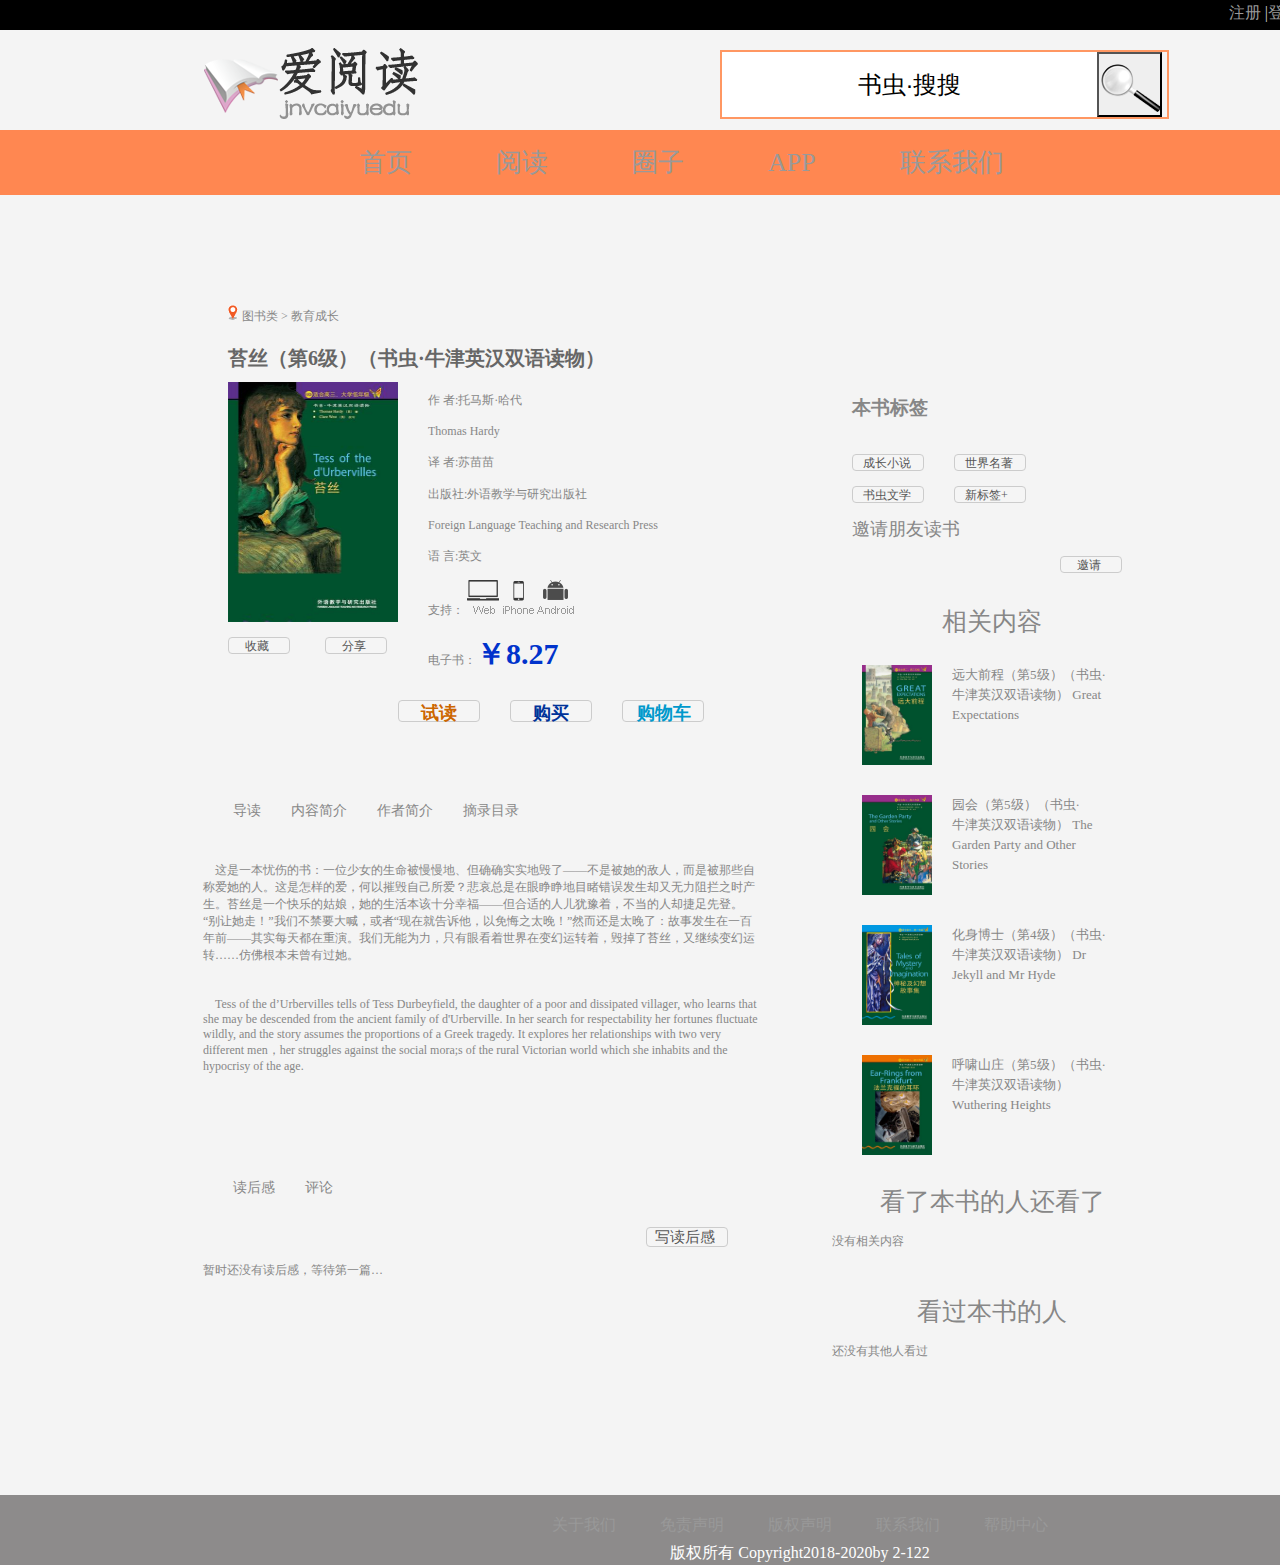
<file: taisi.html>
<!DOCTYPE html PUBLIC "-//W3C//DTD XHTML 1.0 Transitional//EN" "http://www.w3.org/TR/xhtml1/DTD/xhtml1-transitional.dtd">
<html xmlns="http://www.w3.org/1999/xhtml"><!-- InstanceBegin template="/Templates/wudu.dwt" codeOutsideHTMLIsLocked="false" -->
<head>
<meta http-equiv="Content-Type" content="text/html; charset=utf-8" />
<!-- InstanceBeginEditable name="doctitle" -->
<title>爱阅读_图书简介</title>
<!-- InstanceEndEditable -->
<link rel="stylesheet" href="style/wudu.css" />
<!-- InstanceBeginEditable name="head" -->
<!-- InstanceEndEditable -->
</head>

<body>
<header>
		<div class="head">
			<p class="login"><a href="zhuce.html">注册</a> |<a href="#">登录</a> </p>
		</div>
		<div class="logo">
			<img src="images/index/logo.png">
			<div class="sousuo">
				<input class="in"type="text" value="书虫·搜搜">
				<input class="fangdajing"type="button" value="">
			</div>
		</div>
		<!-- InstanceBeginEditable name="EditRegion6" -->
		<div class="menu">
		  <ul>
		    <li><a href="index.html">首页</a></li>
		    <li><a href="read.html">阅读</a></li>
		    <li><a href="quanzi.html">圈子</a></li>
		    <li><a href="app.html">APP</a></li>
		    <li><a href="#">联系我们</a></li>
	      </ul>
	    </div>
		<!-- InstanceEndEditable --></header>
<div id="content">

	<div id="left">
    
		<div id="jiaoyu">
    		<img src="images/wudu/bread.png" />
    		<a class="jiaoyuzi"> 图书类 > 教育成长 </a>
    	</div>
	  <!-- InstanceBeginEditable name="EditRegion1" -->
		<div id="jiaoyu2"> <a class="shuming"><strong>苔丝（第6级）（书虫·牛津英汉双语读物） </strong></a> </div>
	  <!-- InstanceEndEditable --><!-- InstanceBeginEditable name="EditRegion2" -->
		<div id="left1">
		  <div id="left1z"> <img src="images/taisi/taisi.jpg" width="170" height="240" />
		    <div id="shoucang"> <a href="#">收藏</a> </div>
		    <div id="fenxiang"> <a href="#" >分享</a> </div>
		    </div>
		  <div id="left1y">
		    <p class="jiaoyuzi">作   者:托马斯·哈代</p>
		    <p class="jiaoyuzi">Thomas Hardy</p>
		    <p class="jiaoyuzi">译   者:苏苗苗</p>
		    <p class="jiaoyuzi">出版社:外语教学与研究出版社</p>
		    <p class="jiaoyuzi">Foreign Language Teaching and Research Press</p>
		    <p class="jiaoyuzi"> 语   言:英文</p>
		    <p class="jiaoyuzi">支持： <img src="images/wudu/pc.png" /> <img src="images/wudu/iPhone.png" /> <img src="images/wudu/android.png" /> </p>
		    <p class="jiaoyuzi">电子书：<a class="rmb"><strong>￥8.27</strong></a></p>
		    <div id="sd"> <a href="#" ><strong>试读</strong></a> </div>
		    <div id="gm"> <a href="#" ><strong>购买</strong></a> </div>
		    <div id="gwc"> <a href="#" ><strong>购物车</strong></a> </div>
		    </div>
		  </div>
		<!-- InstanceEndEditable -->
		<div id="daodu">
       	<a class="daoduzi">导读</a><a class="daoduzi">内容简介</a><a class="daoduzi">作者简介</a><a class="daoduzi">摘录目录</a>
      </div>
		<!-- InstanceBeginEditable name="EditRegion3" -->
		<div id="jianjie">
		  <p class="ddz">&nbsp;&nbsp;&nbsp;&nbsp;这是一本忧伤的书：一位少女的生命被慢慢地、但确确实实地毁了——不是被她的敌人，而是被那些自称爱她的人。这是怎样的爱，何以摧毁自己所爱？悲哀总是在眼睁睁地目睹错误发生却又无力阻拦之时产生。苔丝是一个快乐的姑娘，她的生活本该十分幸福——但合适的人儿犹豫着，不当的人却捷足先登。“别让她走！”我们不禁要大喊，或者“现在就告诉他，以免悔之太晚！”然而还是太晚了：故事发生在一百年前——其实每天都在重演。我们无能为力，只有眼看着世界在变幻运转着，毁掉了苔丝，又继续变幻运转……仿佛根本未曾有过她。</p>
		  <br />
		  <p class="ddz">&nbsp;&nbsp;&nbsp;&nbsp;Tess of the d’Urbervilles tells of Tess Durbeyfield, the daughter of a poor and dissipated villager, who learns that she may be descended from the ancient family of d'Urberville. In her search for respectability her fortunes fluctuate wildly, and the story assumes the proportions of a Greek tragedy. It explores her relationships with two very different men，her struggles against the social mora;s of the rural Victorian world which she inhabits and the hypocrisy of the age.</p>
		  <p class="pinglun"><a>读后感</a><a>评论</a></p>
	    </div>
		<!-- InstanceEndEditable -->
	  <div id="dhg">
        
       	<div class="dhg1">
            	<a href="#">写读后感</a>
            </div>
            
        <p>暂时还没有读后感，等待第一篇… </p>
        </div>
   </div>
   
   <div id="right">
   
   		<div id="right1">
        	<h3>本书标签</h3>
        	<br />
            
            <div class="chengzhang">
            	<a href="#">成长小说</a>
            </div>
            
          <div class="chengzhang">
            	<a href="#">世界名著</a>
          </div>
            
          <div class="chengzhang">
            	<a href="#">书虫文学</a>
          </div>
            
            <div class="chengzhang">
            	<a href="#">新标签+</a>
            </div>
            
            <br />
          <p id="yqds">邀请朋友读书</p>
         
          
          <div id="yq">
                <a href="#">邀请</a>
                </div>
     </div>
     
     <div id="right2" align="center">
     	<a>相关内容</a>
     </div>
     
     <div id="right3">
     		<div id="xg_1">
				<img src="images/wudu/xg1.jpg">
				<p>远大前程（第5级）（书虫·<br />
牛津英汉双语读物）
Great Expectations 
				</p>
				</div>
     
     		<div id="xg_1">
				<img src="images/wudu/xg2.jpg">
				<p>园会（第5级）（书虫·<br />
牛津英汉双语读物）
The Garden Party and Other Stories 
				</p>
				</div>
            
            
            <div id="xg_1">
				<img src="images/wudu/xg3.jpg">
				<p>化身博士（第4级）（书虫·<br />
牛津英汉双语读物）
Dr <br />
Jekyll and Mr Hyde 
				</p>
				</div>
                
            <div id="xg_1">
				<img src="images/wudu/xg4.jpg">
				<p>呼啸山庄（第5级）（书虫·<br />
牛津英汉双语读物）
Wuthering Heights 
				</p>
				</div>

     </div>
     
      <div id="right2" align="center">
     	<a>看了本书的人还看了</a>
     </div>
     
     <div id="right4">
     	<br />
     	<a class="jiaoyuzi">没有相关内容 </a>
     
     </div>
     
     <div id="right2" align="center">
     	<a>看过本书的人</a>
     </div>
     
     <div id="right4">
     	<br />
     	<a class="jiaoyuzi">还没有其他人看过  </a>
     
     </div>
  </div>
   
</div>

<footer>
		<ul>
			<li><a href="#">关于我们</a></li>
			<li><a href="#">免责声明</a></li>
			<li><a href="#">版权声明</a></li>
			<li><a href="#">联系我们</a></li>
			<li><a href="#">帮助中心</a></li>
		</ul>
		<p>版权所有 Copyright2018-2020by  2-122</p>
	</footer>
</body>
<!-- InstanceEnd --></html>
</file>
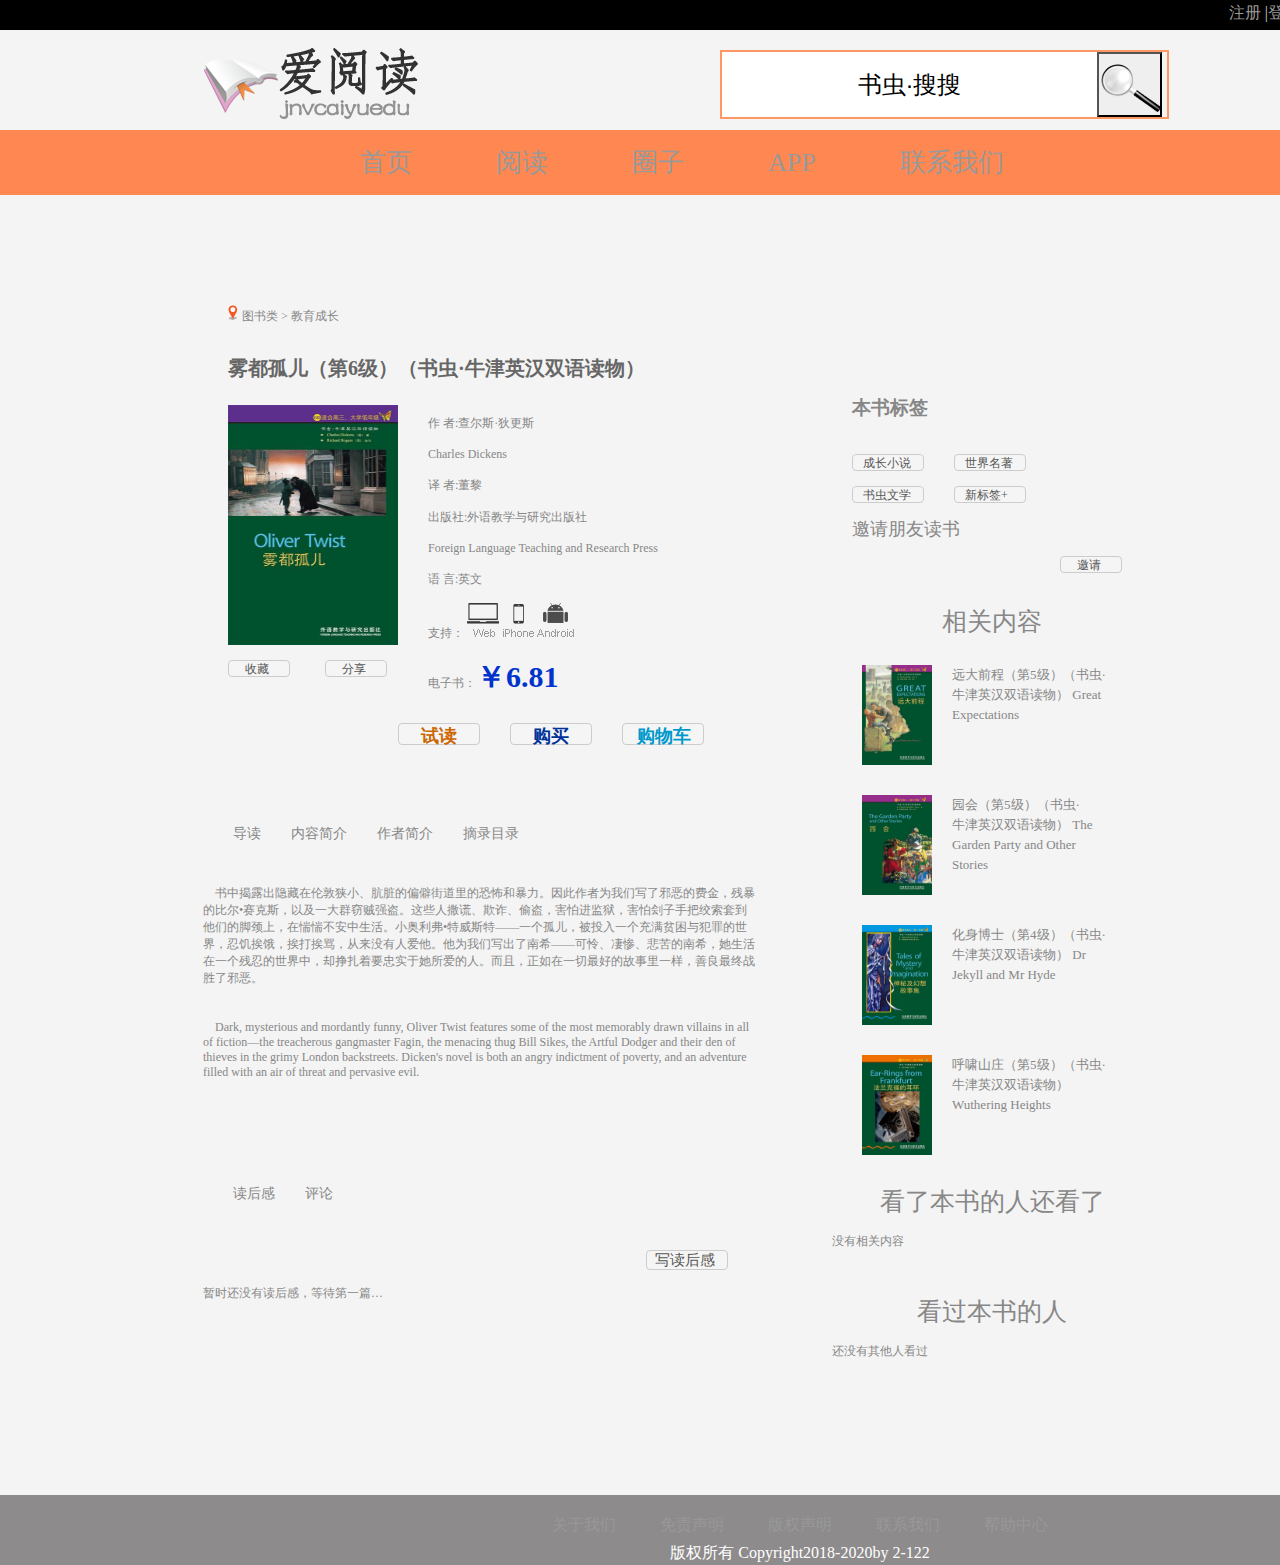
<file: wudu.html>
<!DOCTYPE html PUBLIC "-//W3C//DTD XHTML 1.0 Transitional//EN" "http://www.w3.org/TR/xhtml1/DTD/xhtml1-transitional.dtd">
<html xmlns="http://www.w3.org/1999/xhtml">
<head>
<meta http-equiv="Content-Type" content="text/html; charset=utf-8" />
<title>爱阅读_图书简介</title>
<link rel="stylesheet" href="style/wudu.css" />
</head>

<body>
<header>
		<div class="head">
			<p class="login"><a href="zhuce.html">注册</a> |<a href="#">登录</a> </p>
		</div>
		<div class="logo">
			<img src="images/index/logo.png">
			<div class="sousuo">
				<input class="in"type="text" value="书虫·搜搜">
				<input class="fangdajing"type="button" value="">
			</div>
		</div>
			<div class="menu">
				<ul>
					<li><a href="index.html">首页</a></li>
					<li><a href="read.html">阅读</a></li>
					<li><a href="quanzi.html">圈子</a></li>
					<li><a href="app.html">APP</a></li>
					<li><a href="#">联系我们</a></li>
				</ul>
			</div>
</header>
<div id="content">

	<div id="left">
    
		<div id="jiaoyu">
    		<img src="images/wudu/bread.png" />
    		<a class="jiaoyuzi"> 图书类 > 教育成长 </a>
    	</div>
	
    	<div id="jiaoyu">
    		<a class="shuming"><strong>雾都孤儿（第6级）（书虫·牛津英汉双语读物）		</strong></a>
    	</div>
        
      <div id="left1">
        	<div id="left1z">
           		<img src="images/wudu/zuo.jpg" width="170" height="240">
           		<div id="shoucang">
                <a href="#">收藏</a>
                </div>
                
                <div id="fenxiang">
                <a href="#" >分享</a>
                </div>
            </div>
        
       	  <div id="left1y">
            	<p class="jiaoyuzi">作   者:查尔斯·狄更斯</p><p class="jiaoyuzi">Charles Dickens</p>
                <p class="jiaoyuzi">译   者:董黎</p>
     
                <p class="jiaoyuzi">出版社:外语教学与研究出版社</p><p class="jiaoyuzi">Foreign Language Teaching and Research Press</p>
				<p class="jiaoyuzi">	语   言:英文</p>
				
                <p class="jiaoyuzi">支持：
                <img src="images/wudu/pc.png" />
                <img src="images/wudu/iPhone.png" />
                <img src="images/wudu/android.png" />
                </p>
                
                <p class="jiaoyuzi">电子书：<a class="rmb"><strong>￥6.81</strong></a></p>
                
                <div id="sd">
                <a href="#" ><strong>试读</strong></a>
                </div>
                
                <div id="gm">
                <a href="#" ><strong>购买</strong></a>
                </div>
                
                 <div id="gwc">
                <a href="#" ><strong>购物车</strong></a>
                </div>
                
       	  </div>
        </div>
        
      <div id="daodu">
       	<a class="daoduzi">导读</a><a class="daoduzi">内容简介</a><a class="daoduzi">作者简介</a><a class="daoduzi">摘录目录</a>
      </div>
        
        <div id="jianjie">
        <p class="ddz">&nbsp;&nbsp;&nbsp;&nbsp;书中揭露出隐藏在伦敦狭小、肮脏的偏僻街道里的恐怖和暴力。因此作者为我们写了邪恶的费金，残暴的比尔•赛克斯，以及一大群窃贼强盗。这些人撒谎、欺诈、偷盗，害怕进监狱，害怕刽子手把绞索套到他们的脚颈上，在惴惴不安中生活。小奥利弗•特威斯特——一个孤儿，被投入一个充满贫困与犯罪的世界，忍饥挨饿，挨打挨骂，从来没有人爱他。他为我们写出了南希——可怜、凄惨、悲苦的南希，她生活在一个残忍的世界中，却挣扎着要忠实于她所爱的人。而且，正如在一切最好的故事里一样，善良最终战胜了邪恶。</p>
        <br />
        <P class="ddz">&nbsp;&nbsp;&nbsp;&nbsp;Dark, mysterious and mordantly funny, Oliver Twist features some of the most memorably drawn villains in all of fiction—the treacherous gangmaster Fagin, the menacing thug Bill Sikes, the Artful Dodger and their den of thieves in the grimy London backstreets. Dicken's novel is both an angry indictment of poverty, and an adventure filled with an air of threat and pervasive evil.</P>
        <p class="pinglun"><a>读后感</a><a>评论</a></p>
        </div>
        
      <div id="dhg">
        
       	<div class="dhg1">
            	<a href="#">写读后感</a>
            </div>
            
        <p>暂时还没有读后感，等待第一篇… </p>
        </div>
   </div>
   
   <div id="right">
   
   		<div id="right1">
        	<h3>本书标签</h3>
        	<br />
            
            <div class="chengzhang">
            	<a href="#">成长小说</a>
            </div>
            
          <div class="chengzhang">
            	<a href="#">世界名著</a>
          </div>
            
          <div class="chengzhang">
            	<a href="#">书虫文学</a>
          </div>
            
            <div class="chengzhang">
            	<a href="#">新标签+</a>
            </div>
            
            <br />
          <p id="yqds">邀请朋友读书</p>
         
          
          <div id="yq">
                <a href="#">邀请</a>
                </div>
     </div>
     
     <div id="right2" align="center">
     	<a>相关内容</a>
     </div>
     
     <div id="right3">
     		<div id="xg_1">
				<img src="images/wudu/xg1.jpg">
				<p>远大前程（第5级）（书虫·<br />
牛津英汉双语读物）
Great Expectations 
				</p>
				</div>
     
     		<div id="xg_1">
				<img src="images/wudu/xg2.jpg">
				<p>园会（第5级）（书虫·<br />
牛津英汉双语读物）
The Garden Party and Other Stories 
				</p>
				</div>
            
            
            <div id="xg_1">
				<img src="images/wudu/xg3.jpg">
				<p>化身博士（第4级）（书虫·<br />
牛津英汉双语读物）
Dr <br />
Jekyll and Mr Hyde 
				</p>
				</div>
                
            <div id="xg_1">
				<img src="images/wudu/xg4.jpg">
				<p>呼啸山庄（第5级）（书虫·<br />
牛津英汉双语读物）
Wuthering Heights 
				</p>
				</div>

     </div>
     
      <div id="right2" align="center">
     	<a>看了本书的人还看了</a>
     </div>
     
     <div id="right4">
     	<br />
     	<a class="jiaoyuzi">没有相关内容 </a>
     
     </div>
     
     <div id="right2" align="center">
     	<a>看过本书的人</a>
     </div>
     
     <div id="right4">
     	<br />
     	<a class="jiaoyuzi">还没有其他人看过  </a>
     
     </div>
  </div>
   
</div>

<footer>
		<ul>
			<li><a href="#">关于我们</a></li>
			<li><a href="#">免责声明</a></li>
			<li><a href="#">版权声明</a></li>
			<li><a href="#">联系我们</a></li>
			<li><a href="#">帮助中心</a></li>
		</ul>
		<p>版权所有 Copyright2018-2020by  2-122</p>
	</footer>
</body>
</html>
</file>
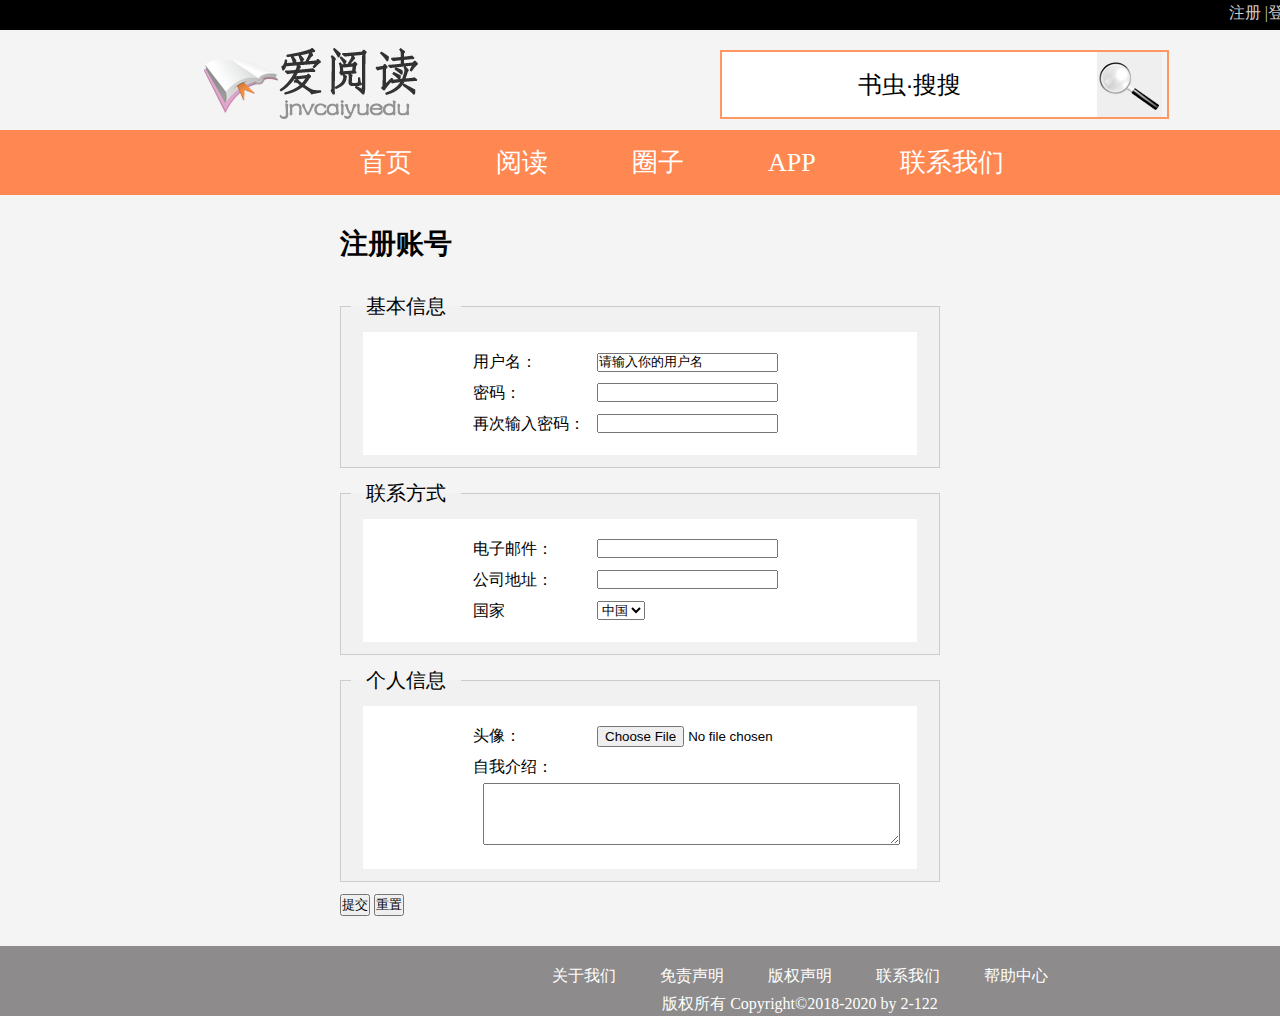
<file: zhuce.html>
<!DOCTYPE html PUBLIC "-//W3C//DTD XHTML 1.0 Transitional//EN" "http://www.w3.org/TR/xhtml1/DTD/xhtml1-transitional.dtd">
<html xmlns="http://www.w3.org/1999/xhtml">
<head>
<meta http-equiv="Content-Type" content="text/html; charset=utf-8" />
<title>注册账号</title>
</head>
<link rel="stylesheet" type="text/css" href="style/zhuce.css" />
<body>
<header>
		<div class="head">
			<p class="login"><a href="zhuce.html">注册</a> |<a href="#">登录</a> </p>
		</div>
		<div class="logo">
			<img src="images/index/logo.png">
			<div class="sousuo">
				<input class="in"type="text" value="书虫·搜搜">
				<input class="fangdajing" style="background-image: url(images/index/fangdajing.png)"type="button" value="" >
			</div>
		</div>
			<div class="menu">
				<ul>
					<li><a href="index.html">首页</a></li>
					<li><a href="read.html">阅读</a></li>
					<li><a href="quanzi.html">圈子</a></li>
					<li><a href="app.html">APP</a></li>
					<li><a href="#">联系我们</a></li>
				</ul>
			</div>
</header>
<div class="main">
	<div id="wrapper">
      <h1>注册账号</h1>
      <form method="post" action="" id="register" name="register">
        <fieldset>
          <legend>基本信息</legend>
          <ul>
            <li>
              <label for="username">用户名：</label>
              <input type="text" id="username" name="username" class="large" value="请输入你的用户名" />
            </li>
            <li>
              <label for="password">密码：</label>
              <input name="password" type="password" class="large" id="password" />
            </li>
            <li>
              <label for="password2">再次输入密码：</label>
              <input name="password2" type="password" class="large" id="password2" />
            </li>
          </ul>
        </fieldset>
        <fieldset>
          <legend>联系方式</legend>
          <ul>
            <li>
              <label for="email">电子邮件：</label>
              <input type="email" id="email" name="email" class="large" />
            </li>
            <li>
              <label for="street_address">公司地址：</label>
              <input type="text" id="street_address" name="street_address" class="large" />
            </li>
            <li>
              <label for="country">国家</label>
              <select name="country" class="small" id="country">
                <option value="China" selected>中国</option>
                <option value="American">美国</option>
                <option value="German">德国</option>
              </select>
            </li>
           </ul>
        </fieldset>
        <fieldset>
          <legend>个人信息</legend>
          <ul>
            <li>
              <label for="picture">头像：</label>
              <input type="file" id="picture" name="picture" />
            </li>
            <li>
              <label for="bio">自我介绍：</label>
              <textarea id="bio" name="bio" rows="4" cols="50" ></textarea>
            </li>
          </ul>
        </fieldset>
            </li>
          </ul>
        </fieldset>
          <input type="submit" value="提交"  width="20"/>
          <input type="reset" value="重置"  width="20"/>
      </form>
  </div>
</div>
<footer>
		<ul>
			<li><a href="#">关于我们</a></li>
			<li><a href="#">免责声明</a></li>
			<li><a href="#">版权声明</a></li>
			<li><a href="#">联系我们</a></li>
			<li><a href="#">帮助中心</a></li>
		</ul>
	<p>版权所有 Copyright©2018-2020 by  2-122</p>
  </footer>
</body>
</html>
</file>
<file: style/index.css>
/* CSS Document */
*{
	margin: 0;
	padding: 0;
}
body{
	background-color:rgb(244,244,244);
}
header{
	width: 1600px;
	heoght:200px;
}
.head{
	width:1600px;
	height: 30px;
	background-color: black;
}
.head a{
	text-decoration: none;
	color: #ccc;
}
.login{
	color: #ccc;
	text-align: right;
	padding-right: 300px;
	padding-top: 3px;
}
.logo{
	width: 1600px;
	height: 95px;
}
.logo img{
	padding-left: 200px;
	padding-right: 300px;
	float: left;
}
.sousuo{
	height:65px;
	width: 445px;
	float: left;
	border:2px solid rgba(255,151,98,1.00);
	text-align: center;
	position: relative;
	margin-top: 20px;
	
}
.sousuo img{
	float: left;
}
.logo .in{
	float: left;
	height: 65px;
	width: 375px;
	font-size: 24px;
	border: none;
	text-align: center;
}
.fangdajing{
	float: left;
	width: 65px;
	height: 65px;
	border:none;
}
.menu{
	width: 100%;
	height: 65px;
	clear: both;
	background-color:rgba(255,135,81,1.00);
	list-style: none;
	
}
 .menu ul{
	height: 65px;
	width: 60%;
	list-style: none;
	margin: 0 auto;
	padding-top: 15px;
	
}
.menu li{
	margin: 0 40px;
	display: inline;
}
.menu a{
	text-decoration: none;
	color: black;
	font-size: 26px;
	color: white;
}
.content{
	width: 1024px;
	height: 1820px;
	margin: 0 auto;
}
.content #left1{
	width: 630px;
	height: 330px;
	float: left;
	background-color: white;
}
.content #left1 img{
	padding-left: 80px;
}
.content #wenzi1{
	width: 315px;
	height: 80px;
	background-color: white;
	text-align: center;
	padding-top: 20px;
	float: left;
	font-size: 13px;
}
.content #wenzi1 h4{
	color: rgb(242,143,103);
	font-size: 16px;
} 
.content #wenzi1 a{
	text-decoration:none;
	color:black;
	}
.content #wenzi1 a:hover{
	text-decoration:underline;
	}
.content .right1{
	width: 394px;
	height: 330px;
	float: left;
	background-color: white;
}
.content .right1 .mytable1{
	margin-left: 10px;
	margin-top: 30px;
	width: 300px;
	height: 300px;
	border: 1px solid #ccc;
	border-collapse: collapse;
	background-color: white;
	text-align: center;
}
.content .right1 .mytable1 tr{
	border-bottom: 1px solid #ccc;
}
.content .tuijian{
	clear: both;
	width: 1024px;
	height:520px;
}
.content .tuijian .tuijian_bianti{
	width: 1024px;
	height: 70px;
	border-bottom: 2px solid #ccc;
	position: relative;
}
.content .tuijian .tuijian_bianti .h2_1{
	padding-top: 20px;
	color: rgb(243,143,103);
	float: left;
	padding-left: 30px;
}
.content .tuijian .tuijian_bianti .h2_2{
	padding-top: 20px;
}
.content .tuijian a{
	position: absolute;
	bottom: 0;
	right: 0;
	color: rgb(243,143,103);
}
.content .book_all{
	height: 500px;
	padding-left: 30px;
	padding-top: 20px;
	
}
.content .book{
	float: left;
	padding-top: 8px;
	padding-left: 30px;
	padding-right: 10px;
	width: 90px;
	height:190px;
}
.content .book p{
	font-size: 12px;
	text-align: center;
	margin: 4px 0;
}
.two{
	background-color: white;
	width: 1024px;
}
.content .left2{
	width:655px;
	height:345px;
	padding-top:20px;
	float:left;
	background-color: white;
}
.content .left2_1{
	width:310px;
	height:265px;
	position:relative;
	float:left;
	padding-top:10px;
}
.content .left2_1 span{
	width:310px;
	height:40px;
	font-size:13px;
	background-color:#333;
	opacity:0.8;
	color:white;
	position:absolute;
	top:180px;
}
 .huati_bianti{
	width: 605px;
	height: 40px;
	border-bottom: 2px solid #ccc;
	position: relative;
	padding-bottom:30px;
}
.huati_bianti .h2_1{
	padding-top: 20px;
	color: rgb(243,143,103);
	float: left;
	padding-left: 30px;
}
.huati_bianti .h2_2{
	padding-top: 20px;
}
.huati_bianti a{
	position: absolute;
	color: rgb(243,143,103);
	right:0;
	bottom:0;
}
.content .left2_2{
	float:left;
	width:295px;
	height:235px;
	padding-left:40px;
	padding-top:30px;
}
.content .left2_2 li{
	margin:8px 0;}
.content .left2_2 a{
	font-size:14px;
	color:#666;
}
.right2{
	width:330px;
	height:350px;
	float:left;
	padding-top:20px;
	background-color: white;
}
.quanzi_bianti{
	width: 330px;
	height: 40px;
	border-bottom: 2px solid #ccc;
	position: relative;
	padding-bottom:30px;
}
.quanzi_bianti .h2_1{
	padding-top: 20px;
	color: rgb(243,143,103);
	float: left;
	padding-left: 30px;
}
.quanzi_bianti .h2_2{
	padding-top: 20px;
}
.quanzi_bianti a{
	position: absolute;
	color: rgb(243,143,103);
	right:0;
	bottom:0;
}
.quanzi{
	width:90px;
	height:100px;
	padding:10px 10px;
	float:left;
}
.quanzi img{
	width:76px;
	padding-left:10px;
}
.quanzi p{
	font-size:14px;
	text-align:center;
	color:#666;
}
.three{
	width: 1024px;
}
.left3{
	width: 655px;
	height: 435px;
	float: left;
	background-color: white;
}
.read_biaoti{
	width: 625px;
	height: 40px;
	margin-left: 20px;
	border-bottom: 2px solid #ccc;
	margin-bottom: 20px;
	
}
.read{
	width: 192px;
	height: 370px;
	text-align: center;
	background-color: rgb(245,244,244);
	border: 1px solid #ccc;
	float: left;
	margin-left: 15px;
}
.read img{
	padding: 15px 18px;
}
.read p{
	margin: 6px 0;
	font-size: 13px;
}
.read .read_tips{
	font-size: 14px;
	text-align: left;
	padding: 0 5px;
}
.read a{
	color: rgba(227,137,84,1.00);
}
.right3{
	width:310px;
	height:425px;
	float:left;		
	margin-top: 10px;
	margin-left: 20px;
	background-color: white;
}
.right3 ol{
	padding-top: 25px;
	background-color: white;
	padding-left: 25px;
}
.right3 li{
	margin: 10px 0;
}
footer{
	background-color: rgb(141,139,139);
	width: 1600px;
	height: 70px;
}
footer ul{
	padding-top: 20px;
	padding-left: 480px;
	list-style: none;
}
footer li{
	display: inline;
	margin: 0 20px;
}
footer  a{
	color: white;
	text-decoration: none;
	
}
footer a:hover{
	text-decoration-line: underline;
}
footer  p{
	color: white;
	padding-left: 600px;
	padding-top: 7px;
}
</file>
<file: style/appcss.css>
@charset "utf-8";
/* CSS Document */
*{
margin: 0;
padding: 0;
}
body{
background-color:rgb(244,244,244);
}
header{
width: 1600px;
heoght:200px;
}
.head{
width:1600px;
height: 30px;
background-color: black;
}
.head a{
text-decoration: none;
color: #ccc;
}
.login{
color: #ccc;
text-align: right;
padding-right: 300px;
padding-top: 3px;
}
.logo{
width: 1600px;
height: 95px;
}
.logo img{
padding-left: 200px;
padding-right: 300px;
float: left;
}
.sousuo{
height:65px;
width: 445px;
float: left;
border:2px solid rgba(255,151,98,1.00);
text-align: center;
position: relative;
margin-top: 20px;

}
.sousuo img{
float: left;
}
.logo .in{
float: left;
height: 65px;
width: 375px;
font-size: 24px;
border: none;
text-align: center;
}
.fangdajing{
background-image: url(../images/index/fangdajing.png);
float: left;
width: 65px;
height: 65px;
background-color:none;

}
.menu{
width: 100%;
height: 65px;
clear: both;
background-color:rgba(255,135,81,1.00);
list-style: none;
}
.menu ul{
height: 65px;
width: 60%;
list-style: none;
margin: 0 auto;
padding-top: 15px;

}
.menu li{
margin: 0 40px;
display: inline;
}
.menu a{
text-decoration: none;
color: black;
font-size: 26px;
color: white;
}

#max{
	margin:0 auto;
	width:1000px;
	height:1200px;
}
#text{
	padding-top:35px;
	width:1000px;
	height:400px;
}
#text h1{
	color: #F60;
	font-family:"楷体";
	font-size:35px;
}
#text p{
	color:#333;
	font-family:"楷体";
	font-size:20px;
}
#zhi{
	float:left;
	width:500px;
	height:400px;
}
#tu{
	padding-left:50px;
	padding-top:25px;
	float:left;
	width:400px;
	height:400px;
}
#app{
	width:1000px;
	height:600px;
}
.xiazai{
	float:left;
	width:800px;
	height:300px;
}
.xiazai img{
	float:left;
}
.jieshao{
	padding-top:50px;
	width:250px;
	height:180px;
	float:left;
}
.jieshao h1{
	font-size:20px;
	}
	
.tubiao{
	width:150px;
	height:180px;
	padding-left:75px;
	padding-top:75px;
	float:left;
}
footer{
	text-align:center;
	background-color: rgb(141,139,139);
	width: 1600px;
	height: 70px;
}
footer ul{
	padding-top: 20px;
	list-style: none;
}
footer li{
	display: inline;
	margin: 0 20px;
}
footer  a{
	color: white;
	text-decoration: none;	
}
footer a:hover{
	text-decoration-line: underline;
}
footer  p{
	color: white;
	padding-top: 7px;
}
</file>
<file: style/huati.css>
/* CSS Document */
*{
	margin: 0;
	padding: 0;
}
body{
	background-color:rgb(244,244,244);
}
header{
	width: 1600px;
	heoght:200px;
}
.head{
	width:1600px;
	height: 30px;
	background-color: black;
}
.head a{
	text-decoration: none;
	color: #ccc;
}
.login{
	color: #ccc;
	text-align: right;
	padding-right: 300px;
	padding-top: 3px;
}
.logo{
	width: 1600px;
	height: 95px;
}
.logo img{
	padding-left: 200px;
	padding-right: 300px;
	float: left;
}
.sousuo{
	height:65px;
	width: 445px;
	float: left;
	border:2px solid rgba(255,151,98,1.00);
	text-align: center;
	position: relative;
	margin-top: 20px;
	
}
.sousuo img{
	float: left;
}
.logo .in{
	float: left;
	height: 65px;
	width: 375px;
	font-size: 24px;
	border: none;
	text-align: center;
}
.fangdajing{
	float: left;
	width: 65px;
	height: 65px;
	border:none;
}
.menu{
	width: 100%;
	height: 65px;
	clear: both;
	background-color:rgba(255,135,81,1.00);
	list-style: none;
	
}
 .menu ul{
	height: 65px;
	width: 60%;
	list-style: none;
	margin: 0 auto;
	padding-top: 15px;
	
}
.menu li{
	margin: 0 40px;
	display: inline;
}
.menu a{
	text-decoration: none;
	color: black;
	font-size: 26px;
	color: white;
}
.main{
	background-image:url(../images/huati/main_bg.png);
	width:1600px;
	height:1350px;
}
.content{
	width:1024px;
	height:1350px;
	margin:0 auto;
}
.left{
	width:680px;
	height:1350px;
	float:left;
}
.left h4{
	padding-top:20px;
	color:#06F;
	padding-left:30px;
}
.taolun{
	width:680px;
	height:160px;
	clear:both;
}
.title{
	color:#06F;
	text-decoration:none;}
.left_1{
	width:110px;
	height:160px;
	float:left;}
.left_1 img{
	width:60px;
	padding-left:50px;
	border-radius:50%;
	padding-top:30px;
}
.left_1 h5{
	padding-left:52px;
	padding-top:10px;
	float:left;
}
.left_2{
	float:left;
	width:540px;
	background-color:white;
	margin-left:30px;
	margin-top:20px;
	height:160px;
	position:relative;
	}
.left_2 h2{
	padding-left:40px;
	padding-top:30px;
	font-weight:normal;
	}
.left_2 a{
	position:absolute;
	top:36px;
	right:5px;
	font-size:13px;}
.left_2 p{
	padding-top:30px;
	font-size:13px;
	padding-left:40px;}
.left_2 span{
	position:absolute;
	bottom:0;
	right:20px;
	font-size:13px;}
.left_2 span a{
	position:static;
	left:0;
	padding-right:350px;
}
.content .input{
	width:300px;
	height:50px;
	margin-left:180px;
	margin-top:50px;
	float:left;}
.content .submit{
	width:100px;
	height:50px;
	margin-top:50px;
	margin-left:15px;
	}
.right{
	width:300px;
	height:1220px;
	float:left;
	margin-top:30px;
	margin-left:20px;}
.tuijian_bianti{
	width: 300px;
	height: 50px;
	border-bottom: 2px solid #ccc;
	position: relative;
}
.tuijian_bianti .h2_1{
	padding-top: 20px;
	color: rgb(243,143,103);
	float: left;
	padding-left: 30px;
}
.tuijian_bianti .h2_2{
	padding-top: 20px;
}
.tuijian_bianti a{
	position: absolute;
	bottom: 0;
	right: 0;
	color: rgb(243,143,103);
}
.right ul{
	margin-top:10px;
	list-style-type:none;
	font-size:13px;}
.right li{
	margin:5px auto;
}
.tushu{
	width:300px;
	height:160px;}
.tushu img{
	float:left;
	padding-top:20px;
	padding-left:10px;}
.tushu p{
	text-align:center;
	padding-top:50px;
	font-size:13px;}
	footer{
	background-color: rgb(141,139,139);
	width: 1600px;
	height: 70px;
}
footer ul{
	padding-top: 20px;
	padding-left: 480px;
	list-style: none;
}
footer li{
	display: inline;
	margin: 0 20px;
}
footer  a{
	color: white;
	text-decoration: none;
	
}
footer a:hover{
	text-decoration-line: underline;
}
footer  p{
	color: white;
	padding-left: 600px;
	padding-top: 7px;
}
</file>
<file: style/huati_1.css>
*{
	margin: 0;
	padding: 0;
}
body{
	background-color:rgb(244,244,244);
}
header{
	width: 1600px;
	heoght:200px;
}
.head{
	width:1600px;
	height: 30px;
	background-color: black;
}
.head a{
	text-decoration: none;
	color: #ccc;
}
.login{
	color: #ccc;
	text-align: right;
	padding-right: 300px;
	padding-top: 3px;
}
.logo{
	width: 1600px;
	height: 95px;
}
.logo img{
	padding-left: 200px;
	padding-right: 300px;
	float: left;
}
.sousuo{
	height:65px;
	width: 445px;
	float: left;
	border:2px solid rgba(255,151,98,1.00);
	text-align: center;
	position: relative;
	margin-top: 20px;
	
}
.sousuo img{
	float: left;
}
.logo .in{
	float: left;
	height: 65px;
	width: 375px;
	font-size: 24px;
	border: none;
	text-align: center;
}
.fangdajing{
	float: left;
	width: 65px;
	height: 65px;
	border:none;
}
.menu{
	width: 100%;
	height: 65px;
	clear: both;
	background-color:rgba(255,135,81,1.00);
	list-style: none;
	
}
 .menu ul{
	height: 65px;
	width: 60%;
	list-style: none;
	margin: 0 auto;
	padding-top: 15px;
	
}
.menu li{
	margin: 0 40px;
	display: inline;
}
.menu a{
	text-decoration: none;
	color: black;
	font-size: 26px;
	color: white;
}
.main{
	background-image:url(../images/huati/main_bg.png);
	width:1600px;
	height:1050px;
}
.content{
	width:1044px;
	height:1050px;
	margin:0 auto;
}
.content .left{
	width:700px;
	height:1015px;
	float:left;}
.content .left h2{
	color:rgb(114,114,114);
	padding-top:30px;
	margin-left:30px;
	text-shadow:1px 1px #aaa;}
.content .left .xinxi{
	width:680px;
	height:230px;
	border-radius:20px;
	background-color:white;
	border:1px solid #ccc;
	margin-left:20px;
	margin-top:15px;
	}
.content .left .xinxi img{
	width:70px;
	padding-top:35px;
	padding-left:20px;
	padding-bottom:80px;
	padding-right:30px;
	float:left;
	}
.content .left .xinxi h5{
	padding-top:35px;
	padding-bottom:30px;
	}
.content .left .xinxi  p{
	font-size:14px;
	line-height:1.5em;
	width:550px;
}
.content .left .xinxi .tips{
	clear:both;
	width:250px;
	height:22px;
	padding-left:90px;
	padding-top:10px;}
.content .left .xinxi .tips span{
	background-color:#ccc;
	opacity:0.8;
	width:50px;
	height:22px;
	margin:0 5px;
	border-radius:5px;
	font-size:13px;}
.content .left .b1{
	margin-left:450px;
	margin-top:20px;
	margin-right:10px;
	}
.content .left .huati_all{
	padding-top:10px;
	padding-left:25px;}
.content .left .huati_all h4{
	border-bottom:2px solid #ccc;}
.content .left .mytable{
	width:685px;
	height:490px;
	margin-top:20px;
	font-size:14px;
	}
.content .left .mytable td{
	border-bottom:1px solid #ccc;}
.content .left .mytable .ti{
	width:350px;
}
.right{
	height:950px;
	width:304px;
	float:left;
	margin-right:20px;
	margin-top:80px;}
.right .right_xinxi{
	width:304px;
	height:150px;}
.right .right_xinxi img{
	width:75px;
	padding-top:40px;
	padding-left:20px;
	border-radius:50%;
	float:left;
	padding-right:20px;}
.right .right_xinxi p{
	float:left;
	font-size:12px;
	padding-top:45px;}
.right .right_xinxi a{
	float:left;
	font-size:12px;
	padding-top:20px;
		}
.right .right_xinxi h6{
	clear:both;
	padding-left:40px;
	font-weight:normal;
	padding-top:5px;
}
.tuijian_bianti{
	width: 300px;
	height: 50px;
	border-bottom: 2px solid #ccc;
	position: relative;
}
.tuijian_bianti .h2_1{
	padding-top: 20px;
	color: rgb(243,143,103);
	float: left;
	padding-left: 30px;
	font-size:15px;
}
.tuijian_bianti .h2_2{
	padding-top: 20px;
	font-size:15px;
}
.tuijian_bianti a{
	position: absolute;
	bottom: 0;
	right: 0;
	color: rgb(243,143,103);
}
.tushu{
	width:300px;
	height:130px;}
.tushu img{
	float:left;
	padding-top:20px;
	padding-left:10px;
	width:65px;}
.tushu p{
	text-align:center;
	padding-top:50px;
	font-size:13px;}
	footer{
	background-color: rgb(141,139,139);
	width: 1600px;
	height: 70px;
}
.quanzi{
	width:86px;
	height:100px;
	padding:20px 5px;
	float:left;
}
.quanzi img{
	width:76px;
	padding-left:10px;
}
.quanzi p{
	font-size:14px;
	text-align:center;
	color:#666;
}
footer{
	background-color: rgb(141,139,139);
	width: 1600px;
	height: 70px;
}
footer ul{
	padding-top: 20px;
	padding-left: 480px;
	list-style: none;
}
footer li{
	display: inline;
	margin: 0 20px;
}
footer  a{
	color: white;
	text-decoration: none;
	
}
footer a:hover{
	text-decoration-line: underline;
}
footer  p{
	color: white;
	padding-left: 600px;
	padding-top: 7px;
}
</file>
<file: style/quanzi.css>
@charset "utf-8";
/* CSS Document */
*{
	margin: 0;
	padding: 0;
}
body{
	background-color:rgb(244,244,244);
}
header{
	width: 1600px;
	heoght:200px;
}
.head{
	width:1600px;
	height: 30px;
	background-color: black;
}
.head a{
	text-decoration: none;
	color: #ccc;
}
.login{
	color: #ccc;
	text-align: right;
	padding-right: 300px;
	padding-top: 3px;
}
.logo{
	width: 1600px;
	height: 95px;
}
.logo img{
	padding-left: 200px;
	padding-right: 300px;
	float: left;
}
.sousuo{
	height:65px;
	width: 445px;
	float: left;
	border:2px solid rgba(255,151,98,1.00);
	text-align: center;
	position: relative;
	margin-top: 20px;
	
}
.sousuo img{
	float: left;
}
.logo .in{
	float: left;
	height: 65px;
	width: 375px;
	font-size: 24px;
	border: none;
	text-align: center;
}
.fangdajing{
	background-image: url(../images/index/fangdajing.png);
	float: left;
	width: 65px;
	height: 65px;
	background-color:none;
	
}
.menu{
	width: 100%;
	height: 65px;
	clear: both;
	background-color:rgba(255,135,81,1.00);
	list-style: none;
}
 .menu ul{
	height: 65px;
	width: 60%;
	list-style: none;
	margin: 0 auto;
	padding-top: 15px;
	
}
.menu li{
	margin: 0 40px;
	display: inline;
}
.menu a{
	text-decoration: none;
	color: black;
	font-size: 26px;
	color: white;
}

a:link {
	color: #999999;
}
a:visited {
	color: #FFFFFF;
}	
a:link {
	text-decoration: none;
}
a:visited {
	text-decoration: none;
}
a:hover {
	text-decoration: none;
}
a:active {
	text-decoration: none;
}
#content{
	width: 1024px;
	height: 1650px;
	margin: 0 auto;
	padding-top: 100px;
}
#l{
	width: 630px;
	height: 630px;
}
#left{
	height:1600px;
	width:630px;
	float:left;
}

#zuixin{
	width: 630px;
	height: 40px;
	padding-top: 10px;
	float:left;
	
}

.zuixinzi{
	font-family: "黑体";
	font-size: 20px;
	color: #565555;
	
	}
	
#jingxuan{
	width: 100px;
	height: 20px;
	padding-top: 5px;
	padding-bottom: 5px;
	background-color:#F5F5F5;
	border: 1px solid #CCC;
	border-radius: 4px;
	float:left;
	
}

#jingxuan2{
	width: 100px;
	height: 20px;
	padding-top: 5px;
	padding-bottom: 5px;
	margin-left:30px;
	background-color:#F5F5F5;
	border: 1px solid #CCC;
	border-radius: 4px;
	float:left;
	
}

.gengduo{
	font-family: "黑体";
	font-size: 12px;
	color: #8282F4;
	float: right;

	padding-right:30px;
	}
#left1{
	width: 630px;
	height: 370px;
	float: left;
	padding-top: 10px;
	padding-bottom: 10px;
	background-color: #ECECEC;
	border: 1px solid #BCB9B9;
	border-radius: 8px;
	}
.left1zi{
		
		
	}
.left1zi ul{
	padding-left:30px;
}
	.left1zi li{
	font-family: "微软雅黑";
	font-size: 14px;
	color: #878787;
	padding-top: 10px;
	padding-bottom: 5px;
	
	}

.left1zi a{
		margin-left:160px;
	}
#hr{
	margin-right: 20px;
	color: #878787;
	}
#tu{
	width: 630px;
	height: 120px;
	padding-top: 30px;
	padding-right: 10px;
	margin-top:30px;
	}
#left2{
	width: 630px;
	height: 750px;
	float: left;
	padding-top: 10px;
	padding-bottom: 10px;
	background-color: #ECECEC;
	border: 1px solid #BCB9B9;
	border-radius: 8px;
	}
#left2top{
	width: 630px;
	height: 110px;
	font-family: "微软雅黑";
	font-family: "微软雅黑";
	font-size: 14px;
	color: #13136E;
	padding-left:35px;
	padding-top: 15px;
	}
.left2topzi{
	font-family: "微软雅黑";
	font-size: 12px;
	color: #878787;
	padding-top: 10px;
	padding-bottom: 5px;
	}
.left2topzi1{
	margin: 0 px;
	font-family: "微软雅黑";
	font-size: 12px;
	color: #878787;
	padding-left: 350px;
	}
.left2topzi1 a{
		margin-left:60px;
	}
.left1dazi{
		
		
	}
.left1dazi ul{
	padding-left:30px;
}
.left1dazi li{
	font-family: "微软雅黑";
	font-size: 14px;
	color: #878787;
	padding-top: 10px;
	padding-bottom: 5px;
	
	}

.left1dazi a{
		margin-left:80px;
	}
#tu2{
	width: 630px;
	height: 120px;
	padding-right: 10px;
	margin-top:20px;
	float:left;
	}
#right{
	width: 374px;
	height: 1600px;
	float: left;
	padding-left: 15px;
	}	
#right1{
	width: 374px;
	height: 30px;	
}
#rm{
	width: 374px;
	height: 30px;
	padding-top: 30px;
}
#right2{
	width: 374px;
	height: 400px;
}
#quanzi_1{
	width: 250px;
	height: 80px;
	padding-left: 60px;
	}
#quanzi_1 img{
	width: 70px;
	height: 70px;
	float: left;
	padding-right: 20px;
	}
	#quanzi_1 h5{
	color: #5C5CAF;
}
	#quanzi_1 p{
	font-size: 13px;
	line-height: 20px;
	color: #878787;		
	}
#yc{
	width: 374px;
	height: 30px;
	padding-top: 30px;
}
#daren{
	width: 374px;
	height: 80px;
	padding-bottom: 30px;
	padding-left: 50px;
}
#daren img{
	border-radius: 50%;
	border: 8px solid #FFFFFF;
	width: 70px;
	height: 70px;
	float: left;
	margin-right: 20px;	
}
#daren p{
	font-family: "微软雅黑";
	font-size: 14px;
	color: #878787;
	line-height: 18px;	
}
#duhougan{
	width: 374px;
	height: 100px;
	padding-bottom: 30px;
	padding-left: 50px;
	}
#duhougan img{
	
	width: 70px;
	height: 100px;
	float: left;
	margin-right: 20px;
	float: left;
	}
#duhougan p{
	font-family: "微软雅黑";
	font-size: 14px;
	color: #878787;
	line-height: 18px;	
}
#duhougan h5{
	color: #5C5CAF;
}
#dhgzi{
	font-family: "微软雅黑";
	font-size: 12px;
	color: #878787;
	height:50px;
}




footer{
	text-align:center;
	background-color: rgb(141,139,139);
	width: 1600px;
	height: 70px;
}
footer ul{
	padding-top: 20px;
	list-style: none;
}
footer li{
	display: inline;
	margin: 0 20px;
}
footer  a{
	color: white;
	text-decoration: none;
	
}
footer a:hover{
	text-decoration-line: underline;
}
footer  p{
	color: white;
	padding-top: 7px;
}
</file>
<file: style/readcss.css>
@charset "utf-8";
/* CSS Document */
*{
margin: 0;
padding: 0;
}
body{
background-color:rgb(244,244,244);
}
header{
width: 1600px;
heoght:200px;
}
.head{
width:1600px;
height: 30px;
background-color: black;
}
.head a{
text-decoration: none;
color: #ccc;
}
.login{
color: #ccc;
text-align: right;
padding-right: 300px;
padding-top: 3px;
}
.logo{
width: 1600px;
height: 95px;
}
.logo img{
padding-left: 200px;
padding-right: 300px;
float: left;
}
.sousuo{
height:65px;
width: 445px;
float: left;
border:2px solid rgba(255,151,98,1.00);
text-align: center;
position: relative;
margin-top: 20px;

}
.sousuo img{
float: left;
}
.logo .in{
float: left;
height: 65px;
width: 375px;
font-size: 24px;
border: none;
text-align: center;
}
.fangdajing{
background-image: url(../images/index/fangdajing.png);
float: left;
width: 65px;
height: 65px;
background-color:none;

}
.menu{
width: 100%;
height: 65px;
clear: both;
background-color:rgba(255,135,81,1.00);
list-style: none;
}
.menu ul{
height: 65px;
width: 60%;
list-style: none;
margin: 0 auto;
padding-top: 15px;

}
.menu li{
margin: 0 40px;
display: inline;
}
.menu a{
text-decoration: none;
color: black;
font-size: 26px;
color: white;
}



#fenlei{
	padding-left:300px;
    padding-top:50px;
    width: 1000px;
    height: 1200px;
}

#xinxi{
	padding-left:15px;
	width:680px;
	height:740px;
	float: left;
}
.book{
	float:left;
	width:340px;
	height:200px;
	}
.book img{
	float:left;}
.bookname{
	float:left;
	width:260px;
	height:95px;}
#liebiao{
	float:left;
    background-color: white;
    width: 260px;
    margin: 0 auto;
}
#liebiao .mytable{
    width: 260px;
    margin: 0 auto;
    text-align: center;
    border-collapse: collapse;
    border: 1px solid #ccc;
}
#liebiao table tr{
    border: 1px solid #ccc;
    width: 260px;
    margin: 0 auto;
}
#liebiao table td{
    border: 1px solid #ccc;
}
#liebiao .mytable a{
    padding-top: 5px;
    padding-bottom: 5px;
    text-decoration: none;
    color: #333;
    font-size: 20px;
    font-family: "楷体";
}
.book h3{
	color: #333;
	padding-left:5px;
	font-family:"黑体";
	font-size:15px;
}
.book h4{
	color: #333;
	padding-left:5px;
	padding-left:5px;
}
.book p{
	color: #333;
	padding-left:5px;
	font-family:"黑体";
	font-size:13px;
}
.text{
	padding-top:5px;
	color: #333;
	float:left;
	width:340px;
	height:105px;
	
}
.book a{
	text-decoration: none;
	color: #333;
	}
footer{
	text-align:center;
	background-color: rgb(141,139,139);
	width: 1600px;
	height: 70px;
}
footer ul{
	padding-top: 20px;
	list-style: none;
}
footer li{
	display: inline;
	margin: 0 20px;
}
footer  a{
	color: white;
	text-decoration: none;	
}
footer a:hover{
	text-decoration-line: underline;
}
footer  p{
	color: white;
	padding-top: 7px;
}
</file>
<file: style/wudu.css>
@charset "utf-8";
/* CSS Document */
*{
	margin: 0;
	padding: 0;
}
body{
	background-color:rgb(244,244,244);
}
header{
	width: 1600px;
	heoght:200px;
}
.head{
	width:1600px;
	height: 30px;
	background-color: black;
}
.head a{
	text-decoration: none;
	color: #ccc;
}
.login{
	color: #ccc;
	text-align: right;
	padding-right: 300px;
	padding-top: 3px;
}
.logo{
	width: 1600px;
	height: 95px;
}
.logo img{
	padding-left: 200px;
	padding-right: 300px;
	float: left;
}
.sousuo{
	height:65px;
	width: 445px;
	float: left;
	border:2px solid rgba(255,151,98,1.00);
	text-align: center;
	position: relative;
	margin-top: 20px;
	
}
.sousuo img{
	float: left;
}
.logo .in{
	float: left;
	height: 65px;
	width: 375px;
	font-size: 24px;
	border: none;
	text-align: center;
}
.fangdajing{
	background-image: url(../images/index/fangdajing.png);
	float: left;
	width: 65px;
	height: 65px;
	background-color:none;
	
}
.menu{
	width: 100%;
	height: 65px;
	clear: both;
	background-color:rgba(255,135,81,1.00);
	list-style: none;
}
 .menu ul{
	height: 65px;
	width: 60%;
	list-style: none;
	margin: 0 auto;
	padding-top: 15px;
	
}
.menu li{
	margin: 0 40px;
	display: inline;
}
.menu a{
	text-decoration: none;
	color: black;
	font-size: 26px;
	color: white;
}

a:link {
	color: #999999;
}
a:visited {
	color: #FFFFFF;
}	
a:link {
	text-decoration: none;
}
a:visited {
	text-decoration: none;
}
a:hover {
	text-decoration: none;
}
a:active {
	text-decoration: none;
}
#content{
	width: 1024px;
	height: 1200px;
	margin: 0 auto;
	padding-top: 100px;
}
#left{
	height: 1150px;
	width: 630px;
	float: left;
}
#jiaoyu{
	width: 630px;
	height: 40px;
	padding-top: 10px;
	float:left;
}
#jiaoyu img{
	padding-left:100px;
}
.jiaoyuzi{
	font-family: "微软雅黑";
	font-size: 12px;
	color: #878787;
	padding-top: 10px;
	padding-bottom: 5px;
}
.shuming{
	font-family: "微软雅黑";
	font-size: 20px;
	color: #878787;
	padding-top: 10px;
	padding-bottom: 5px;
	color:#666;
	padding-left:100px;
	}
#left1{
	width: 630px;
	height: 400px;
	float: left;
	padding-top: 10px;
	padding-bottom: 10px;
	}
#left1z{
	width:170px;
	height:290px;
	float:left;
	margin-left:100px;
}
#shoucang{
	width: 60px;
	height: 10px;
	margin-top:15px;
	padding-bottom: 5px;
	background-color:#F5F5F5;
	border: 1px solid #CCC;
	border-radius: 4px;
	float:left;
	
}
#shoucang a{
	font-family: "黑体";
	font-size: 12px;
	color: #565555;
	padding-bottom:15px;
	padding-left:16px;
}
#fenxiang{
	width: 60px;
	height: 10px;
	margin-top:15px;
	padding-bottom: 5px;
	background-color:#F5F5F5;
	border: 1px solid #CCC;
	border-radius: 4px;
	float:left;
	margin-left:35px;
	
}
#fenxiang a{
	font-family: "黑体";
	font-size: 12px;
	color: #565555;
	padding-bottom:15px;
	padding-left:16px;
}
#left1y{
	width:350px;
	height:350px;
	float:left;
	
}
#left1y p{
	padding-left:30px;
}
.rmb{
	font-family: "黑体";
	font-size: 30px;
	color:#03C;
}
#sd{
	width: 80px;
	height: 10px;
	margin-top:20px;
	padding-bottom: 10px;
	background-color:#F5F5F5;
	border: 1px solid #CCC;
	border-radius: 4px;
	float:left;
	
}
#sd a{
	font-family: "黑体";
	font-size: 18px;
	color:#C60;
	padding-bottom:15px;
	padding-left:22px;
	
}
#gm{
	width: 80px;
	height: 10px;
	margin-top:20px;
	padding-bottom: 10px;
	background-color:#F5F5F5;
	border: 1px solid #CCC;
	border-radius: 4px;
	float:left;
	margin-left:30px;
	
}
#gm a{
	font-family: "黑体";
	font-size: 18px;
	color:#039;
	padding-bottom:15px;
	padding-left:22px;
	
}
#gwc{
	width: 80px;
	height: 10px;
	margin-top:20px;
	padding-bottom: 10px;
	background-color:#F5F5F5;
	border: 1px solid #CCC;
	border-radius: 4px;
	float:left;
	margin-left:30px;
	
}
#gwc a{
	font-family: "黑体";
	font-size: 18px;
	color:#09C;
	padding-bottom:15px;
	padding-left:14px;
	
}
#daodu{
	width: 630px;
	height: 40px;
	padding-top: 10px;
	float:left;
	padding-left:75px;
}
#daodu a{
	padding-left:30px;
}
.daoduzi{
	font-family: "微软雅黑";
	font-size: 14px;
	color: #878787;
	padding-top: 10px;
	padding-bottom: 5px;
}
#jianjie{
	width: 630px;
	height: 350px;
	padding-top: 10px;
	float: left;
}

.pinglun{
	font-family: "微软雅黑";
	font-size: 14px;
	color: #878787;
	padding-top: 100px;
	padding-bottom: 5px;
	padding-left:75px;
}
.pinglun a{
	padding-left:30px;
}
#jianjie{
	width: 630px;
	height: 350px;
	padding-top: 10px;
	float:left;
}
#dhg{
	width: 630px;
	height: 200px;
	padding-top: 10px;
	float: left;
}
#dhg p{
	font-family: "微软雅黑";
	font-size: 12px;
	color: #878787;
	padding-top: 50px;
	padding-bottom: 5px;
	padding-left:75px;
}
.dhg1{
	width: 80px;
	height: 15px;
	margin-top:15px;
	padding-bottom: 3px;
	background-color:#F5F5F5;
	border: 1px solid #CCC;
	border-radius: 4px;
	float:right;
	margin-right:30px;
	
}
.dhg1 a{
	font-family: "黑体";
	font-size: 15px;
	color: #565555;
	
	padding-left:8px;
}
#right{
	height: 1150px;
	width: 320px;
	float: left;
	margin-left:74px;
}
#right1{
	width:300px;
	height:240px;
	margin-top:70px;
	margin-left:20px;
}
#right1 h3{
	font-family: "黑体";
	color: #878787;
	padding-top:30px;
}
.chengzhang{
	width: 70px;
	height: 12px;
	margin-top:15px;
	padding-bottom: 3px;
	background-color:#F5F5F5;
	border: 1px solid #CCC;
	border-radius: 4px;
	margin-right:30px;
	float:left;
	
}
.chengzhang a{
	font-family: "黑体";
	font-size: 12px;
	color: #565555;
	
	padding-left:10px;
}
#yq{
	width: 60px;
	height: 10px;
	margin-top:15px;
	padding-bottom: 5px;
	background-color:#F5F5F5;
	border: 1px solid #CCC;
	border-radius: 4px;
	float:right;
	margin-right:30px;
	
}
#yq a{
	font-family: "黑体";
	font-size: 12px;
	color: #565555;
	padding-bottom:15px;
	padding-left:16px;
}
#yqds{
	font-family: "黑体";
	font-size:18px;
	color: #878787;
	margin-top:60px;
	margin-right:100px;
}
#right2{
	width:320px;
	height:30px;
	
}
#right2 a{
	font-family: "黑体";
	font-size:25px;
	color: #878787;
}

#right3{
	width: 320px;
	height: 550px;
}
#xg_1{
	width: 250px;
	height: 100px;
	padding-left: 30px;
	padding-top:30px;
	}
#xg_1 img{
	width: 70px;
	height: 100px;
	float: left;
	padding-right: 20px;
	}
#xg_1 p{
	font-size: 13px;
	line-height: 20px;
	color: #878787;		
}
#right4{
	width: 320px;
	height: 80px;
	
}
.ddz{
	font-family: "微软雅黑";
	font-size: 12px;
	color: #878787;
	padding-top: 10px;
	padding-bottom: 5px;
	padding-left:75px;
}


footer{
	text-align:center;
	background-color: rgb(141,139,139);
	width: 1600px;
	height: 70px;
}
footer ul{
	padding-top: 20px;
	
	list-style: none;
}
footer li{
	display: inline;
	margin: 0 20px;
}
footer  a{
	color: white;
	text-decoration: none;
	
}
footer a:hover{
	text-decoration-line: underline;
}
footer  p{
	color: white;
	
	padding-top: 7px;
}
</file>
<file: style/zhuce.css>
*{
	margin: 0;
	padding: 0;
}
body{
	background-color:rgb(244,244,244);
}
header{
	width: 1600px;
	heoght:200px;
}
.head{
	width:1600px;
	height: 30px;
	background-color: black;
}
.head a{
	text-decoration: none;
	color: #ccc;
}
.login{
	color: #ccc;
	text-align: right;
	padding-right: 300px;
	padding-top: 3px;
}
.logo{
	width: 1600px;
	height: 95px;
}
.logo img{
	padding-left: 200px;
	padding-right: 300px;
	float: left;
}
.sousuo{
	height:65px;
	width: 445px;
	float: left;
	border:2px solid rgba(255,151,98,1.00);
	text-align: center;
	position: relative;
	margin-top: 20px;
	
}
.sousuo img{
	float: left;
}
.logo .in{
	float: left;
	height: 65px;
	width: 375px;
	font-size: 24px;
	border: none;
	text-align: center;
}
.fangdajing{
	float: left;
	width: 65px;
	height: 65px;
	border:none;
}
.menu{
	width: 100%;
	height: 65px;
	clear: both;
	background-color:rgba(255,135,81,1.00);
	list-style: none;
	
}
 .menu ul{
	height: 65px;
	width: 60%;
	list-style: none;
	margin: 0 auto;
	padding-top: 15px;
	
}
.menu li{
	margin: 0 40px;
	display: inline;
}
.menu a{
	text-decoration: none;
	color: black;
	font-size: 26px;
	color: white;
}
.main{
	margin: 30px 0;
	}
#wrapper {
	width: 600px;
	margin: 0 auto;
}
h1 {
	font-size: 28px;
	padding-bottom:30px;
}
fieldset legend {
	font-size: 20px;
	padding:0 15px;
}
fieldset {
	background-color: #f1f1f1;
	border: 1px solid #ccc;
	margin-bottom: 12px;
	padding: 0 10px;
}
#wrapper ul {
	background-color: #fff;
	list-style: none;
	margin: 12px;
	padding: 10px;
}
li {
	margin:10px 0;
}
label {
	display: inline-block;
	padding: 0 0 0 100px;
	text-align: left;
	width: 120px;
	vertical-align: top;
}
textarea{
	margin-left:110px;
	margin-top:5px;}
footer{
	background-color: rgb(141,139,139);
	width: 1600px;
	height: 70px;
	text-align:center;
}
footer ul{
	padding-top: 20px;
	
	list-style: none;
}
footer li{
	display: inline;
	margin: 0 20px;
}
footer  a{
	color: white;
	text-decoration: none;
	
}
footer a:hover{
	text-decoration-line: underline;
}
footer  p{
	color: white;
	
	padding-top: 7px;
}
</file>
